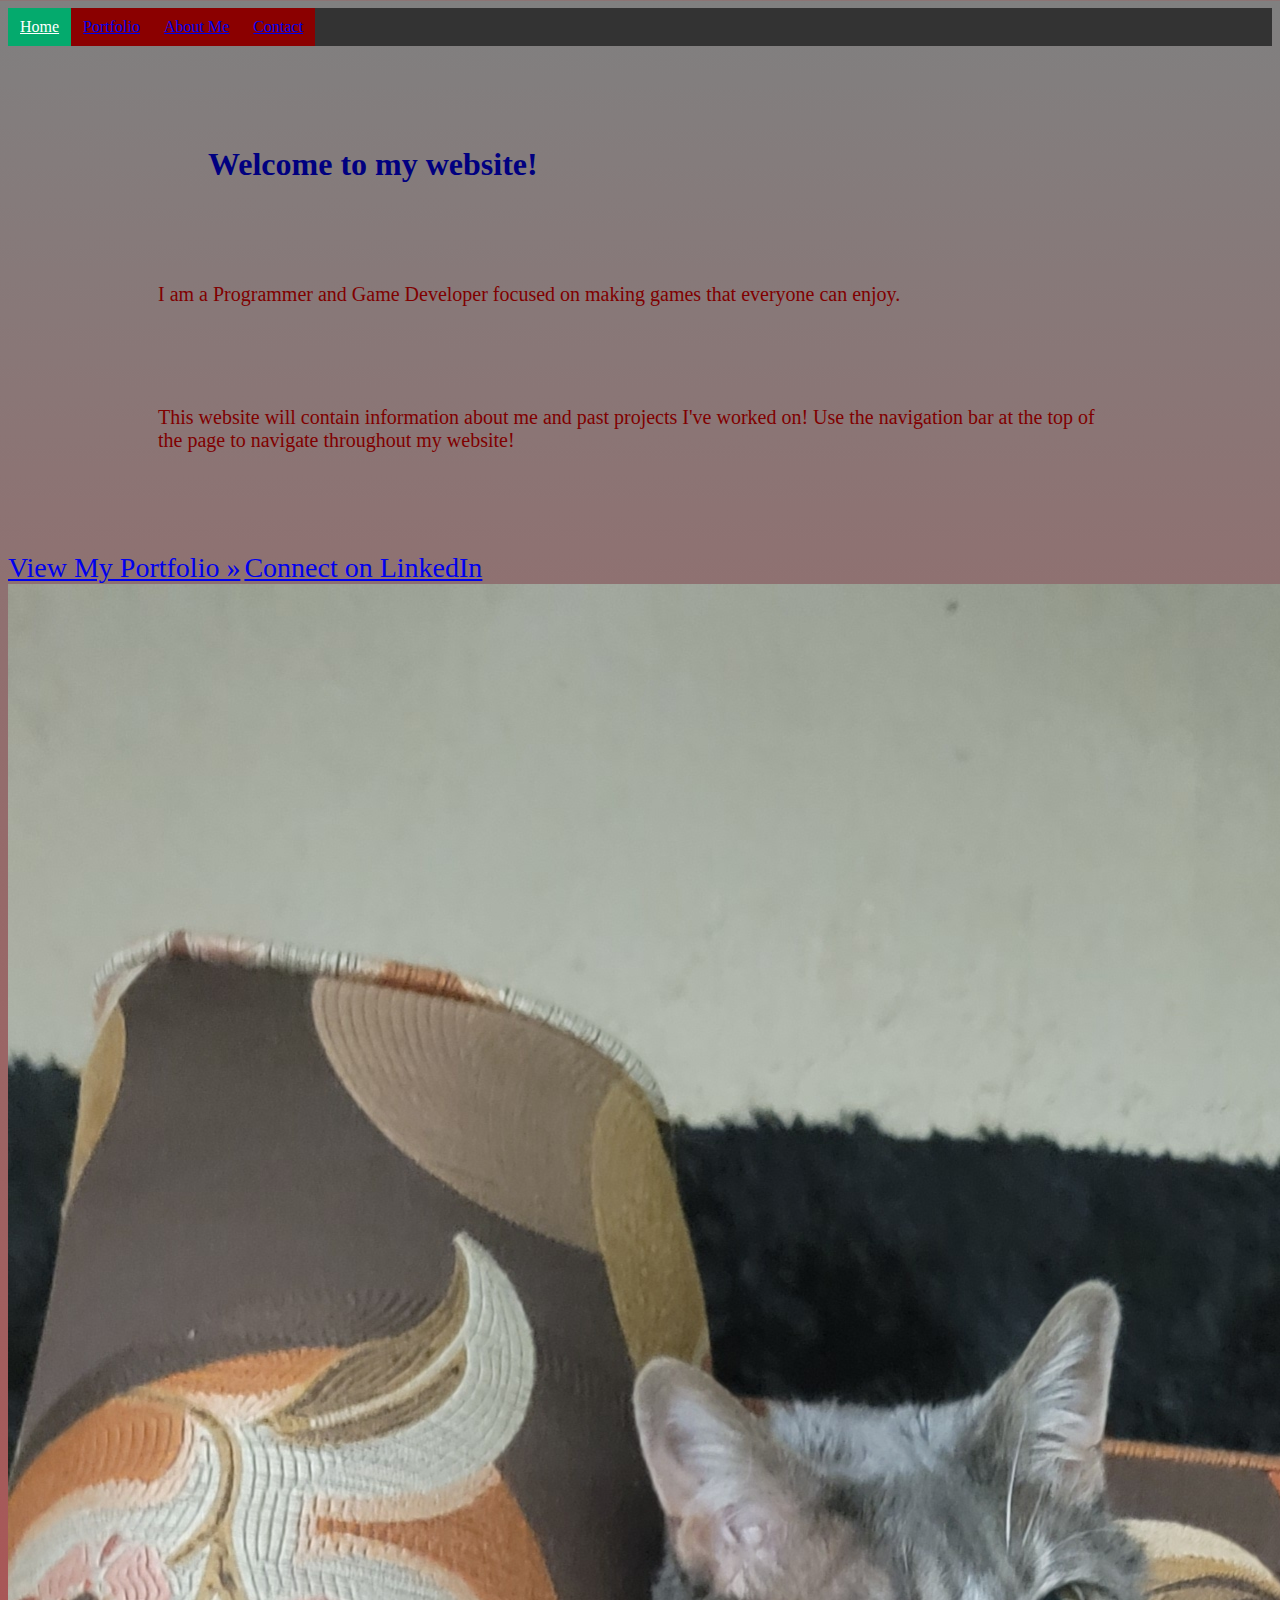
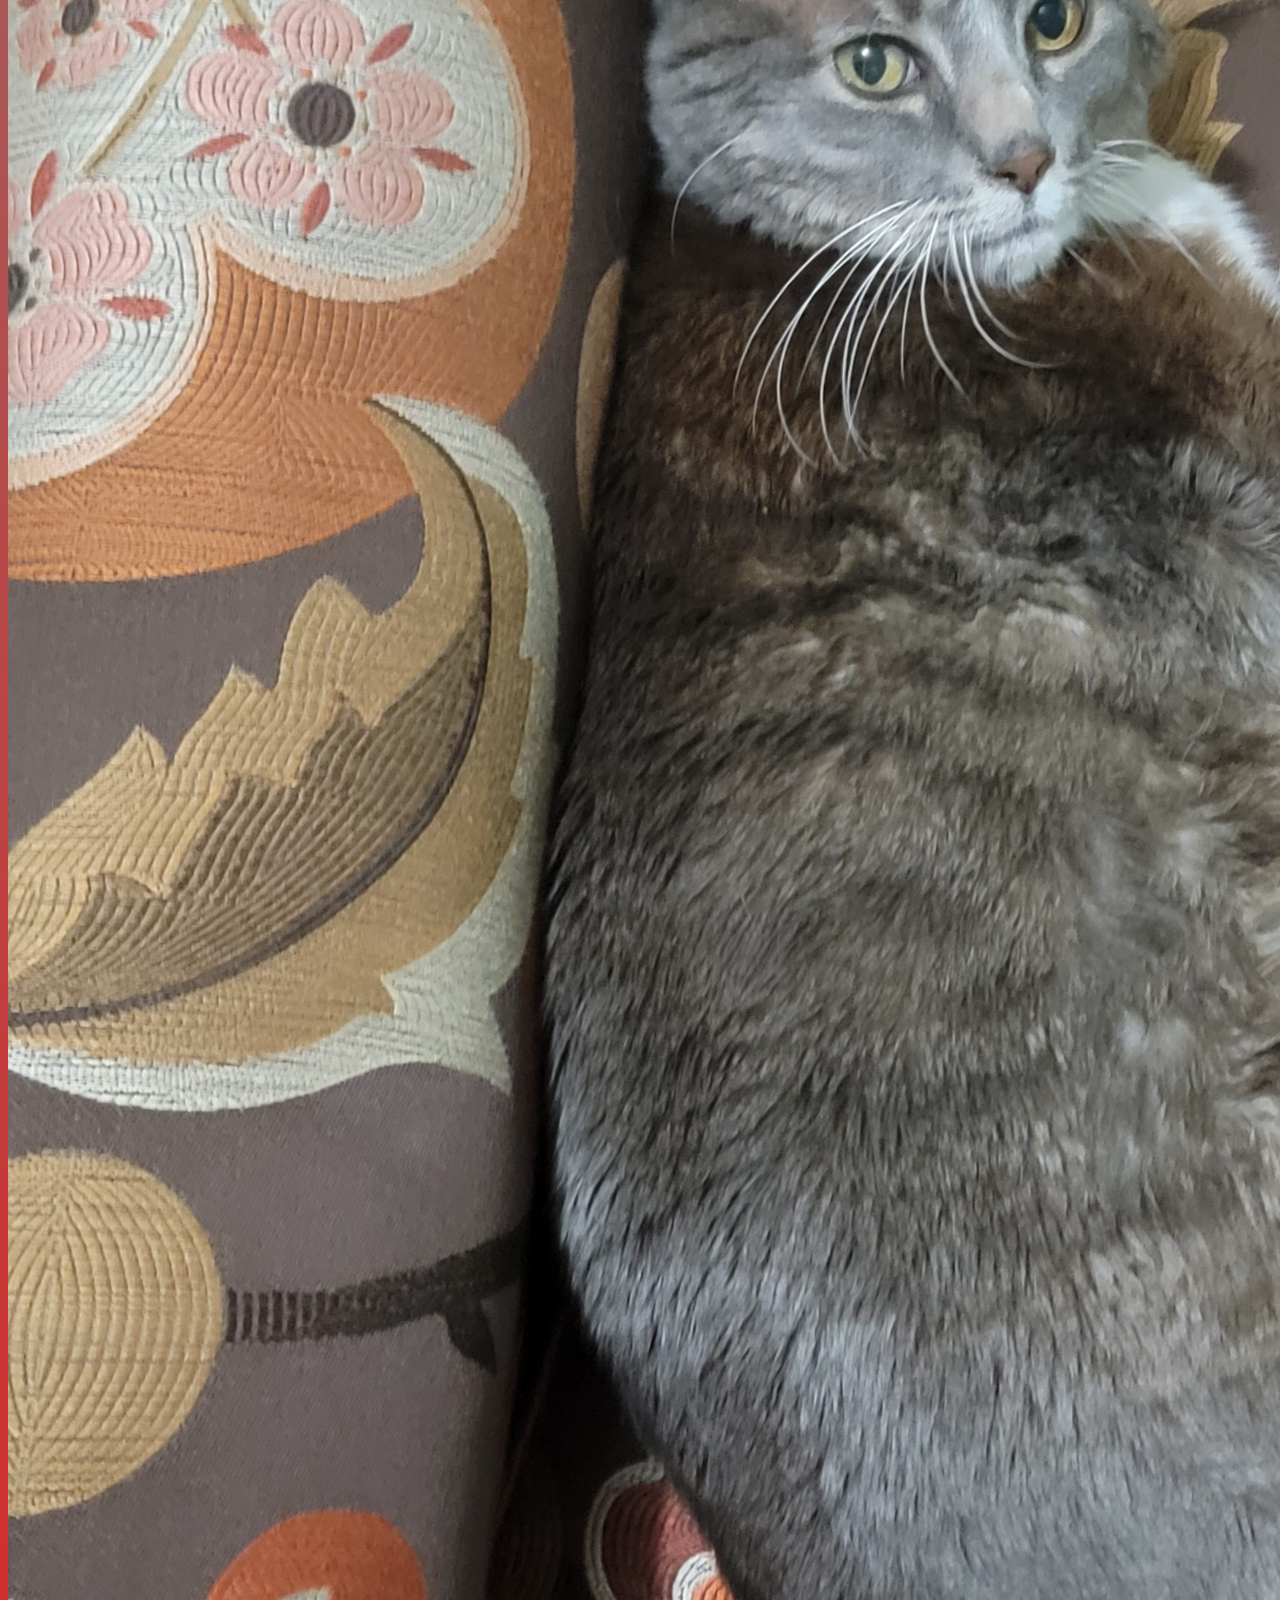
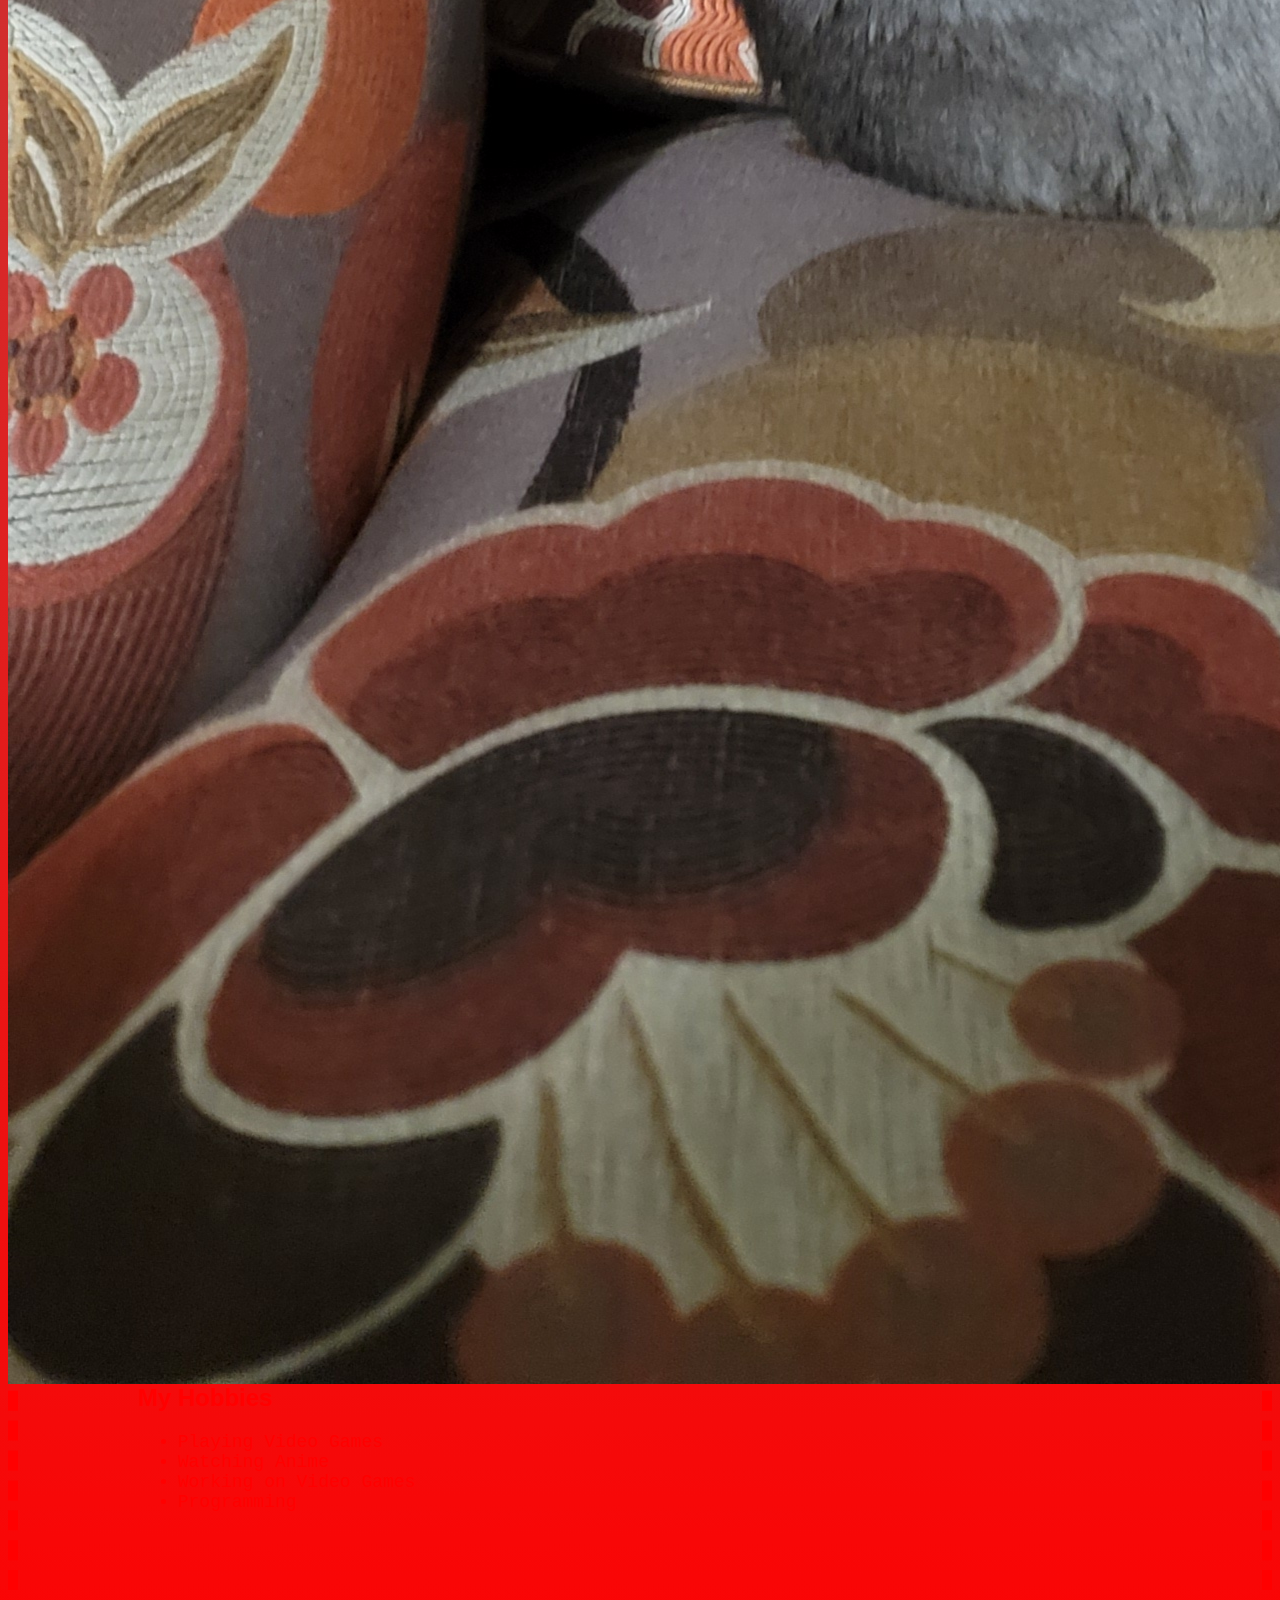
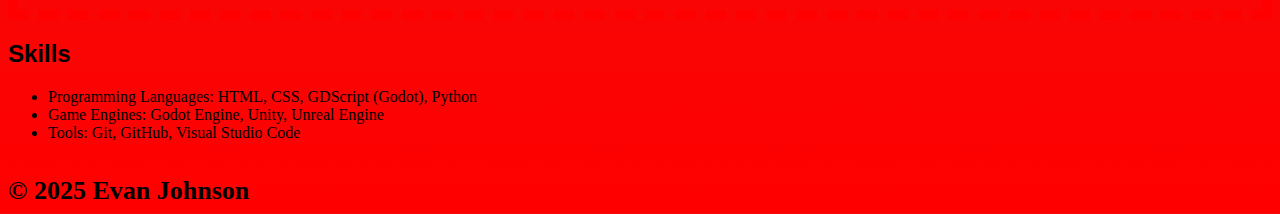
<file: index.html>
<!DOCTYPE html>
<html lang="en">

<head>
  <meta name="viewport" content="width=device-width, initial-scale=1.0" description="Evan's Life">
  <title>Introducing Evan</title>
  <link rel="stylesheet" href="style.css">
</head>

<body>
  <header>
    <div class="navbar">
      <a class="active" href="index.html">Home</a>
      <a href="portfolio.html">Portfolio</a>
      <a href="about.html">About Me</a>
      <a href="contact.html">Contact</a>
    </div>
  </header>
  <main>
    <section class="home">
      <div class="home-txt">
        <h1>Welcome to my website!</h1>

        <p class="mission">
          I am a Programmer and Game Developer focused on making games that everyone can enjoy.
        </p>

        <p>
          This website will contain information about me and past projects I've worked on! Use the navigation bar at the
          top of the page to navigate throughout my website!
        </p>

        <div class="links">
          <a href="portfolio.html" class="button-link">View My Portfolio »</a>
          <a href="https://www.linkedin.com/in/evan-g-johnson" target="_blank">Connect on LinkedIn</a>
        </div>
      </div>

      <div class="home-img">
        <img src="cat.jpg" alt="Jasper, my cat" class="responsive_img" />
      </div>

    </section>

    <section id="hobbylist" class="hobby-list">
      <h2>My Hobbies</h2>
      <ul>
        <li>Playing Video Games</li>
        <li>Watching Anime</li>
        <li>Working on Video Games</li>
        <li>Programming</li>
      </ul>
    </section>

    <section class="skills">
      <h2>Skills</h2>
      <ul class="skill-list">
        <li><span class="category-title">Programming Languages:</span> HTML, CSS, GDScript (Godot), Python</li>
        <li><span class="category-title">Game Engines:</span> Godot Engine, Unity, Unreal Engine</li>
        <li><span class="category-title">Tools:</span> Git, GitHub, Visual Studio Code</li>
      </ul>
    </section>

  </main>
  <br>
  <footer>&copy; 2025 Evan Johnson</footer>
</body>

</html>
</file>
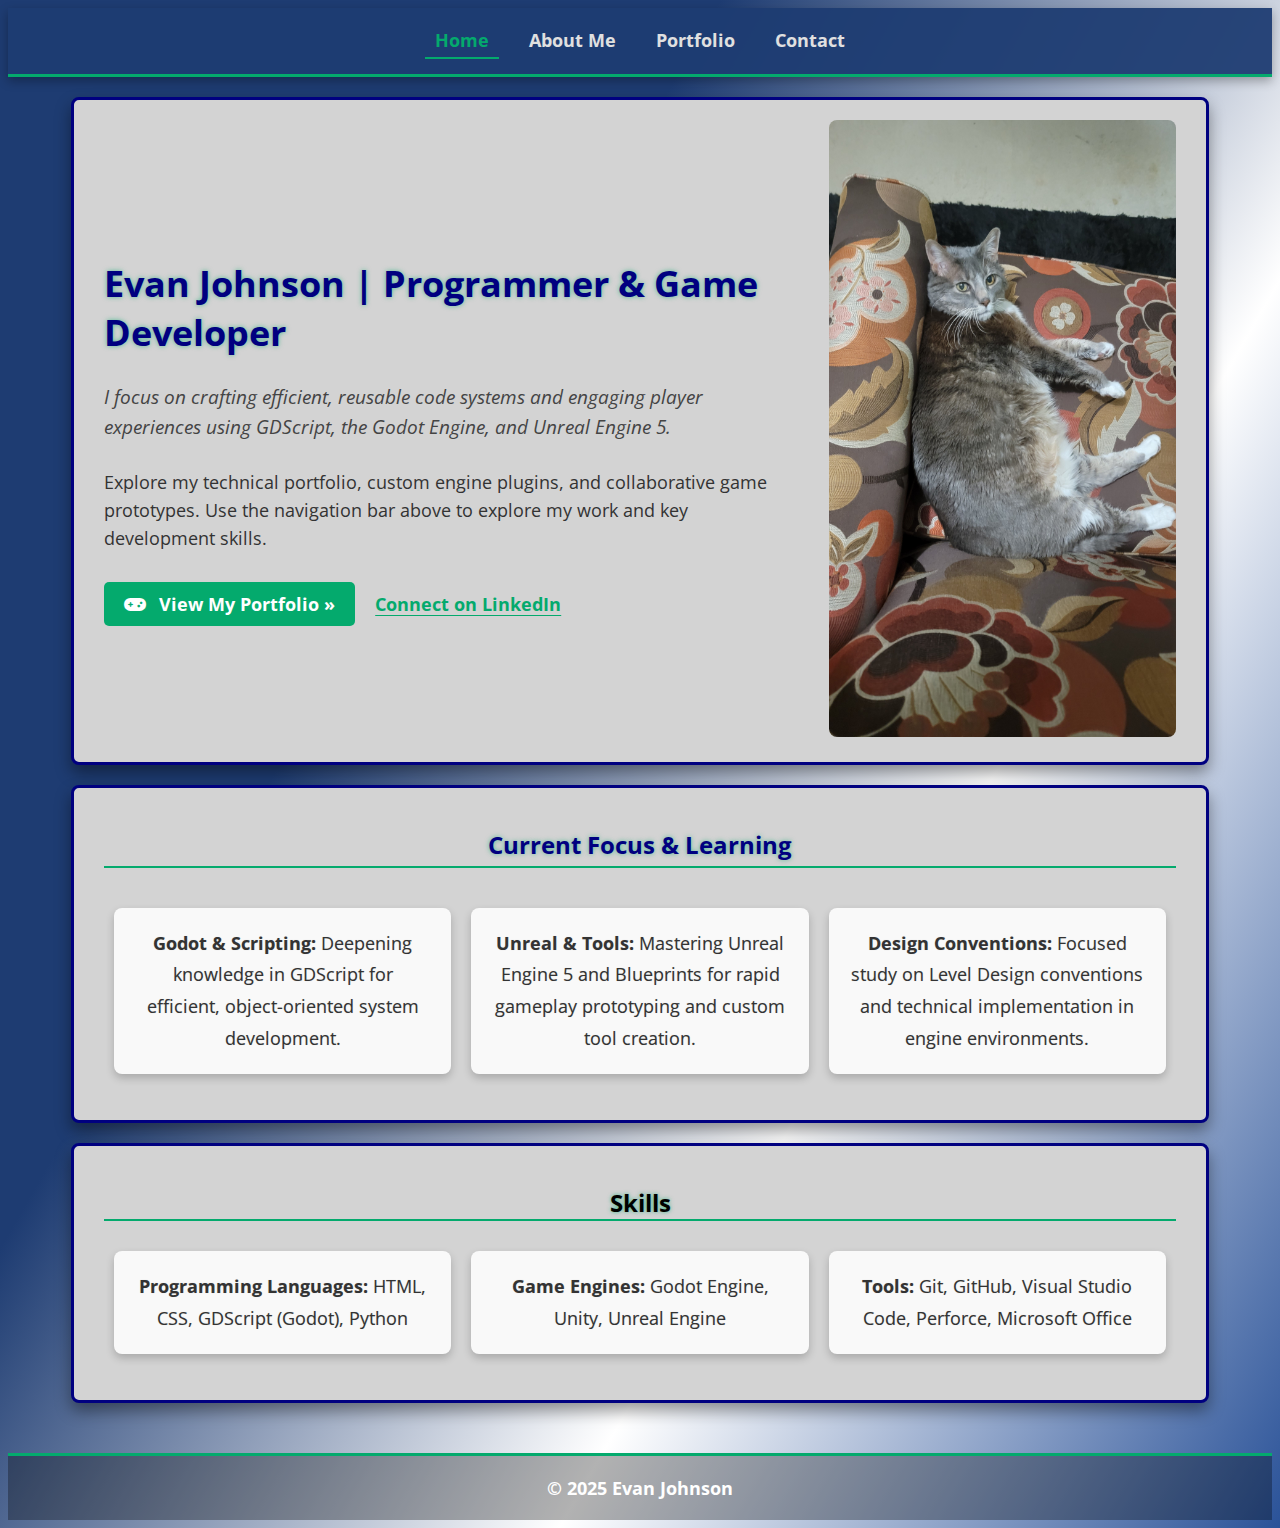
<file: docs/index.html>
<!DOCTYPE html>
<html lang="en">

<head>
  <meta name="viewport" content="width=device-width, initial-scale=1.0" description="Home">
  <!-- Ensures the page scales correctly on mobile devices (essential for responsiveness). -->
  <title>Home</title>
  <link rel="stylesheet" href="/css/style.css"> <!-- Links to style.css -->
  <link href="https://fonts.googleapis.com/css2?family=Open+Sans:wght@400;700&display=swap" rel="stylesheet">
  <!-- Links to Google Fonts (Open Sans) -->
  <link rel="stylesheet" href="https://cdnjs.cloudflare.com/ajax/libs/font-awesome/6.5.1/css/all.min.css">
  <!-- Links to Font Awesome -->
</head>

<body>
  <header> <!-- Contains the main site navigation links. The "active" class highlights the current page. -->
    <nav class="navbar">
      <a class="active" href="index.html">Home</a>
      <a href="about.html">About Me</a>
      <a href="portfolio.html">Portfolio</a>
      <a href="contact.html">Contact</a>
    </nav>
  </header>
  <main>
    <section class="home">
      <div class="home-txt">
        <h1>Evan Johnson | Programmer & Game Developer</h1>

        <p class="mission">
          I focus on crafting efficient, reusable code systems and engaging player experiences using GDScript, the Godot
          Engine, and Unreal Engine 5.
        </p>

        <p>
          Explore my technical portfolio, custom engine plugins, and collaborative game prototypes. Use the navigation
          bar above to explore my work and key development skills.
        </p>

        <div class="links"> <!-- Wraps the "View My Portfolio" button and LinkedIn link. -->
          <a href="portfolio.html" class="button-link">
            <i class="fas fa-gamepad" style="margin-right: 8px;"></i> View My Portfolio »
          </a>
          <a href="https://www.linkedin.com/in/evan-g-johnson" target="_blank">Connect on LinkedIn</a>
        </div>
      </div>

      <div class="home-img">
        <!-- Contains the image of my cat (cat.jpg) with the .responsive_img class so it scales down on small screens. -->
        <img src="/images/cat.jpg" alt="Jasper, my cat" class="responsive_img" />
      </div>

    </section>

    <section id="focus-list" class="skills"> <!-- A specialized list showing what I'm currently learning.-->
      <h2>Current Focus & Learning</h2>
      <ul class="skill-list">
        <li><span class="category-title">Godot & Scripting:</span> Deepening knowledge in GDScript for efficient,
          object-oriented system development.</li>
        <li><span class="category-title">Unreal & Tools:</span> Mastering Unreal Engine 5 and Blueprints for rapid
          gameplay prototyping and custom tool creation.</li>
        <li><span class="category-title">Design Conventions:</span> Focused study on Level Design conventions and
          technical implementation in engine environments.</li>
      </ul>
    </section>

    <section class="skills"> <!-- Displays my main technical skills. -->
      <h2>Skills</h2>
      <ul class="skill-list">
        <li><span class="category-title">Programming Languages:</span> HTML, CSS, GDScript (Godot), Python</li>
        <li><span class="category-title">Game Engines:</span> Godot Engine, Unity, Unreal Engine</li>
        <li><span class="category-title">Tools:</span> Git, GitHub, Visual Studio Code, Perforce, Microsoft Office</li>
      </ul>
    </section>

  </main>
  <footer>&copy; 2025 Evan Johnson</footer> <!-- Shows copyright info at the bottom. -->
</body>

</html>
</file>
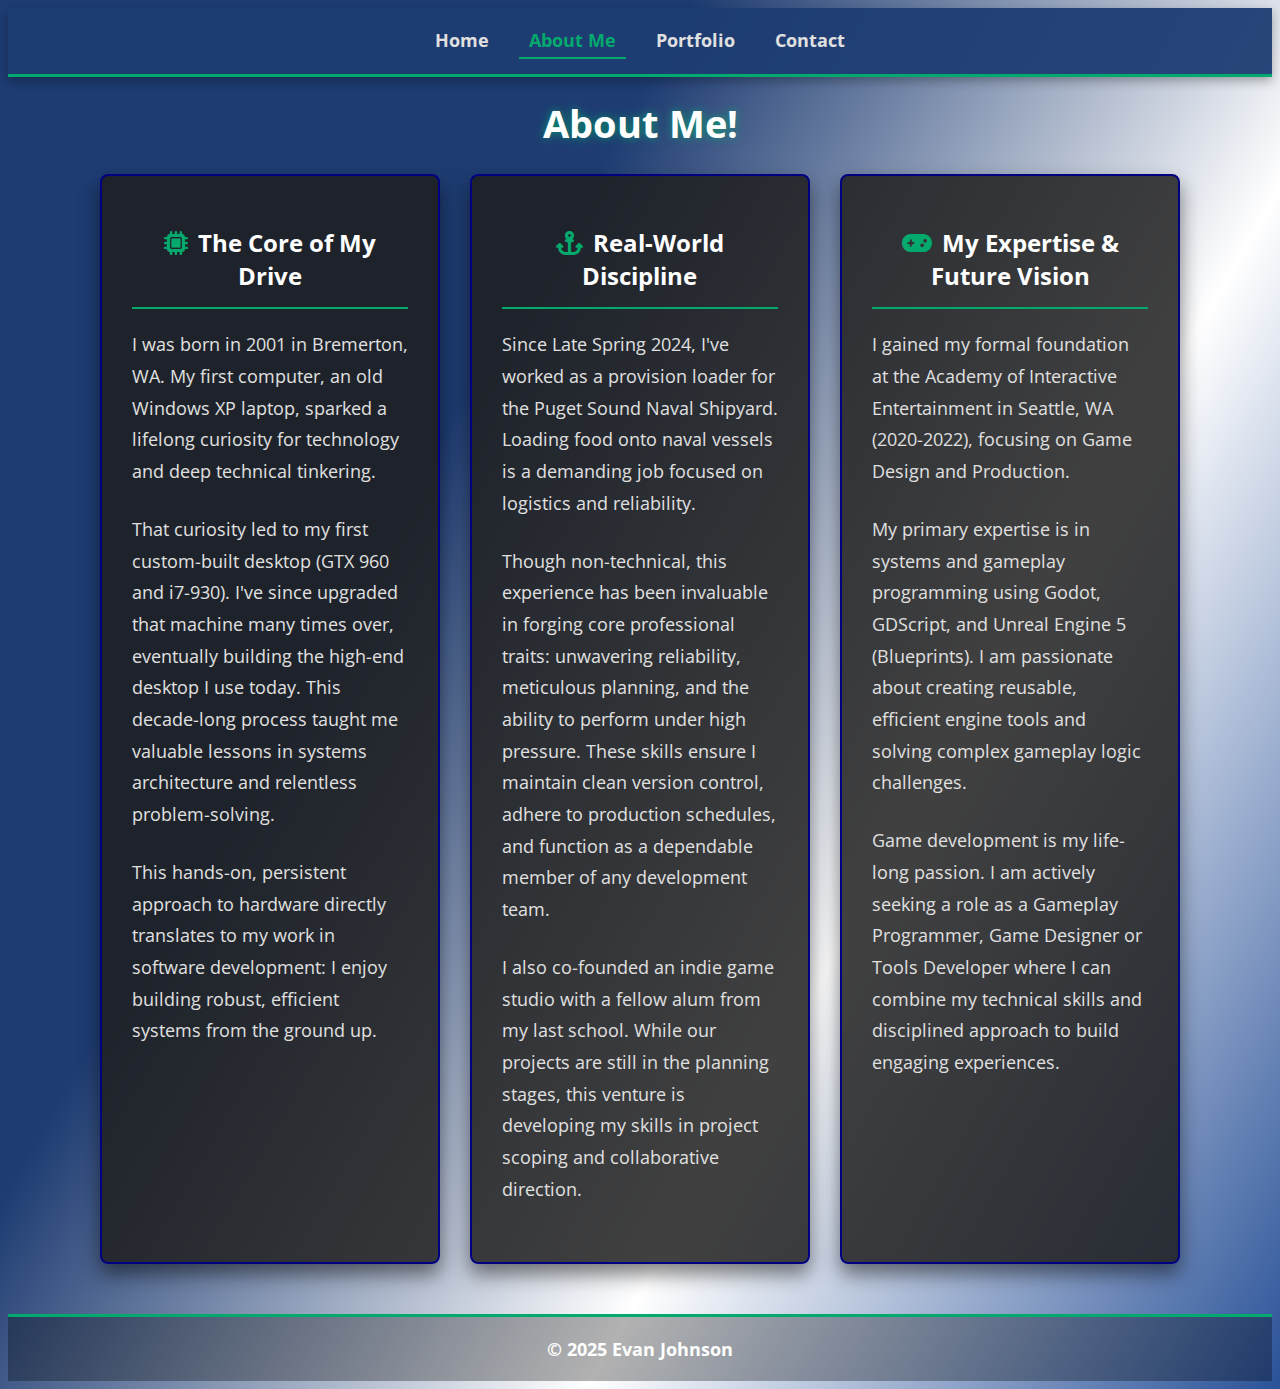
<file: about.html>
<!DOCTYPE html>
<html lang="en">

<head>
    <meta name="viewport" content="width=device-width, initial-scale=1.0" description="About Me">
    <title>About Me</title>
    <link rel="stylesheet" href="css/about_style.css">
    <link rel="stylesheet" href="css/style.css">
    <link href="https://fonts.googleapis.com/css2?family=Open+Sans:wght@400;700&display=swap" rel="stylesheet">
    <link rel="stylesheet" href="https://cdnjs.cloudflare.com/ajax/libs/font-awesome/6.5.1/css/all.min.css">
</head>

<body>
    <header>
        <div class="navbar">
            <a href="index.html">Home</a>
            <a class="active" href="about.html">About Me</a>
            <a href="portfolio.html">Portfolio</a>
            <a href="contact.html">Contact</a>
        </div>
        <h1 class="title">About Me!</h1>
    </header>
    <main>
        <div class="Container">
            <div class="Column">  <!-- Each column represents a phase of my life/career. -->
                <h2><i class="fas fa-microchip" style="color: #04AA6d; margin-right: 10px;"></i>The Core of My Drive <!--Used a font awesome icon here -->
                </h2>
                <p>
                    I was born in 2001 in Bremerton, WA. My first computer, an old Windows XP laptop, sparked a lifelong
                    curiosity for technology and deep technical tinkering.
                </p>
                <p>
                    That curiosity led to my first custom-built desktop (GTX 960 and i7-930). I've since upgraded that
                    machine many times over, eventually building the high-end desktop I use today. This decade-long
                    process taught me valuable lessons in systems architecture and relentless problem-solving.
                </p>
                <p>
                    This hands-on, persistent approach to hardware directly translates to my work in software
                    development: I enjoy building robust, efficient systems from the ground up.
                </p>
            </div>
            <div class="Column">
                <h2><i class="fas fa-anchor" style="color: #04AA6d; margin-right: 10px;"></i>Real-World Discipline</h2>
                <p>
                    Since Late Spring 2024, I've worked as a provision loader for the Puget Sound Naval Shipyard.
                    Loading food onto naval vessels is a demanding job focused on logistics and reliability.
                </p>
                <p>
                    Though non-technical, this experience has been invaluable in forging core professional traits:
                    unwavering reliability, meticulous planning, and the ability to perform under high pressure. These
                    skills ensure I maintain clean version control, adhere to production schedules, and function as a
                    dependable member of any development team.
                </p>
                <p>
                    I also co-founded an indie game studio with a fellow alum from my last school. While our projects
                    are still in the planning stages, this venture is developing my skills in project scoping and
                    collaborative direction.
                </p>
            </div>
            <div class="Column">
                <h2><i class="fas fa-gamepad" style="color: #04AA6d; margin-right: 10px;"></i>My Expertise & Future
                    Vision</h2>
                <p>
                    I gained my formal foundation at the Academy of Interactive Entertainment in Seattle, WA
                    (2020-2022), focusing on Game Design and Production.
                </p>
                <p>
                    My primary expertise is in systems and gameplay programming using Godot, GDScript, and Unreal Engine
                    5 (Blueprints). I am passionate about creating reusable, efficient engine tools and solving complex
                    gameplay logic challenges.
                </p>
                <p>
                    Game development is my life-long passion. I am actively seeking a role as a Gameplay Programmer,
                    Game Designer or Tools Developer where I can combine my technical skills and disciplined approach to
                    build engaging experiences.
                </p>
            </div>
        </div>
    </main>
    <footer>&copy; 2025 Evan Johnson</footer>
</body>

</html>
</file>
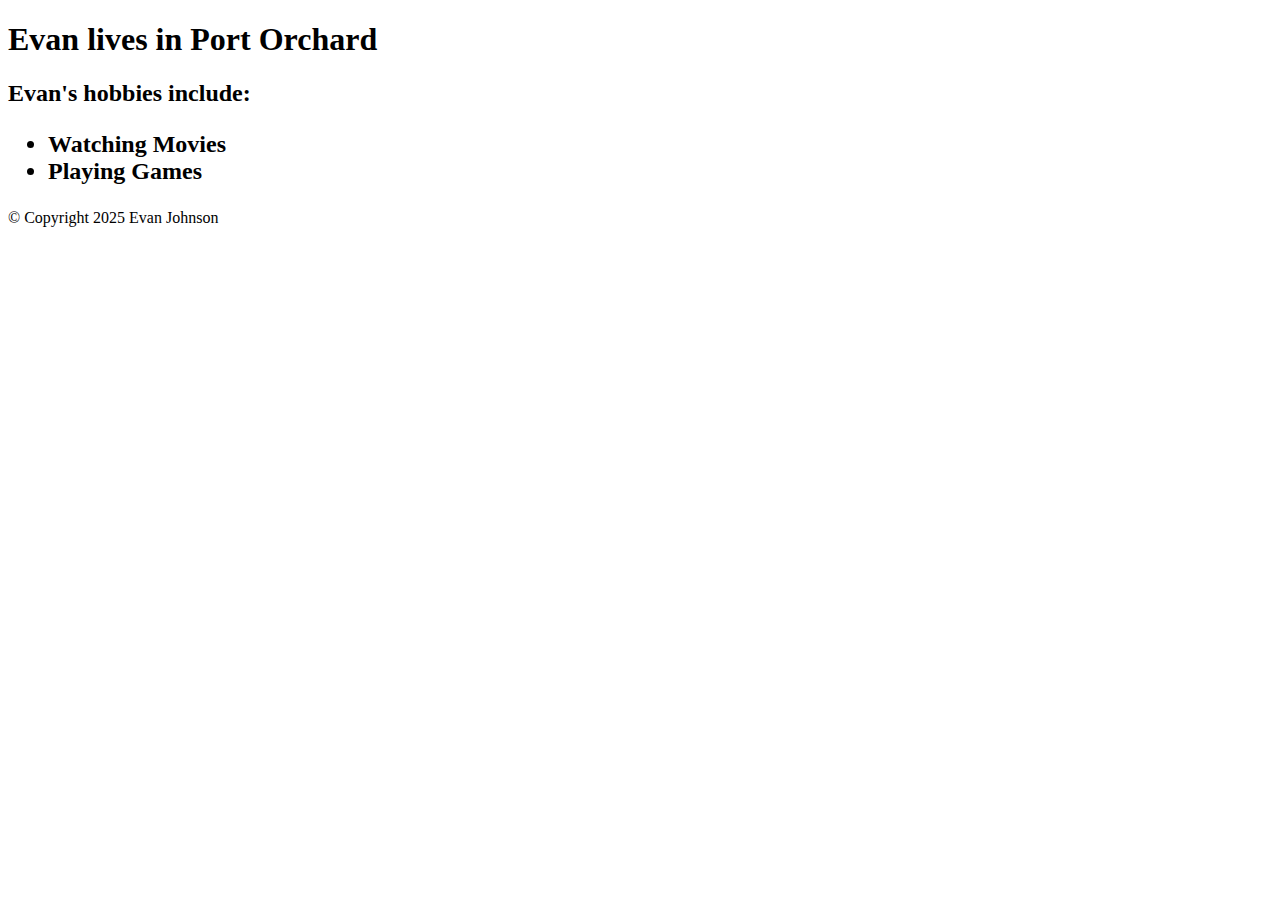
<file: Ch2EnL.html>
<!DOCTYPE html>
<!-- Homepage for evan.com -->
<html lang="en">
  <head>
    <meta description="Evan's Hobbies">
    <title> Introducing Evan</title>
  </head>
  <body>
    <header>
      <h1>Evan lives in Port Orchard</h1>
    </header>
    <main>
      <h2>Evan's hobbies include:
      <ul>
        <li>Watching Movies</li>
        <li>Playing Games</li>
      </ul>
      </h2>
    </main>
    <footer>&copy; Copyright 2025 Evan Johnson</footer>
  </body>
</html>
</file>
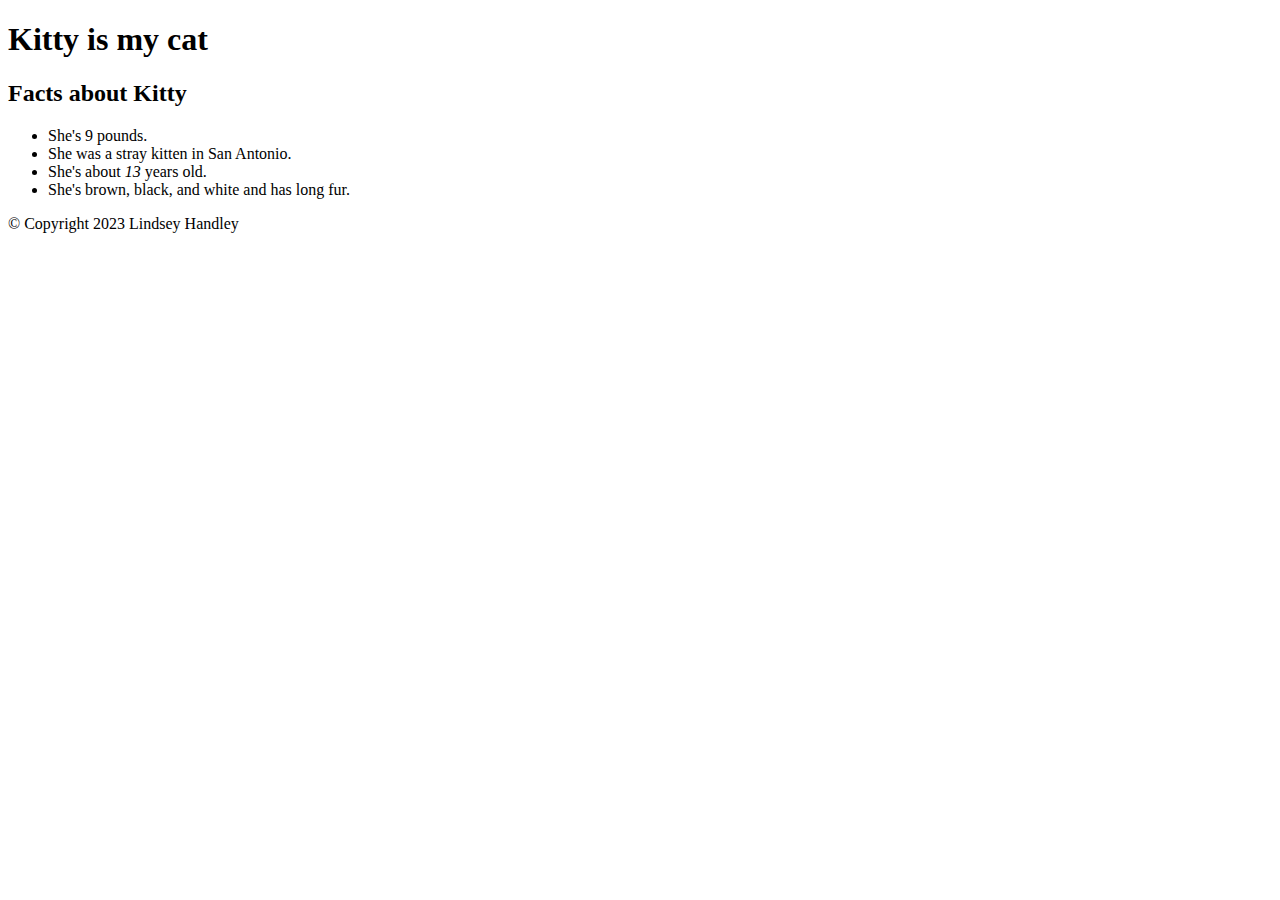
<file: Ch2Kitty.html>
<!DOCTYPE html>
<html lang="en">
    <head><meta description="Everything you ever wanted to know about my cat named Kitty.">
        <title>My Cat is Named Kitty</title>
    </head>
    <body>
        <header>
            <h1>Kitty is my cat</h1>
        </header><main>
            <h2>Facts about Kitty</h2>
        <ul>
            <li>She's 9 pounds.</li>
            <li>She was a stray kitten in San Antonio.</li>
            <li>She's about <em>13</em> years old.</li>
            <li>She's brown, black, and white and has long fur.</li>
        </ul>
    
</main>

    <footer>&copy; Copyright 2023 Lindsey Handley</footer>
</body>

</html>
</file>
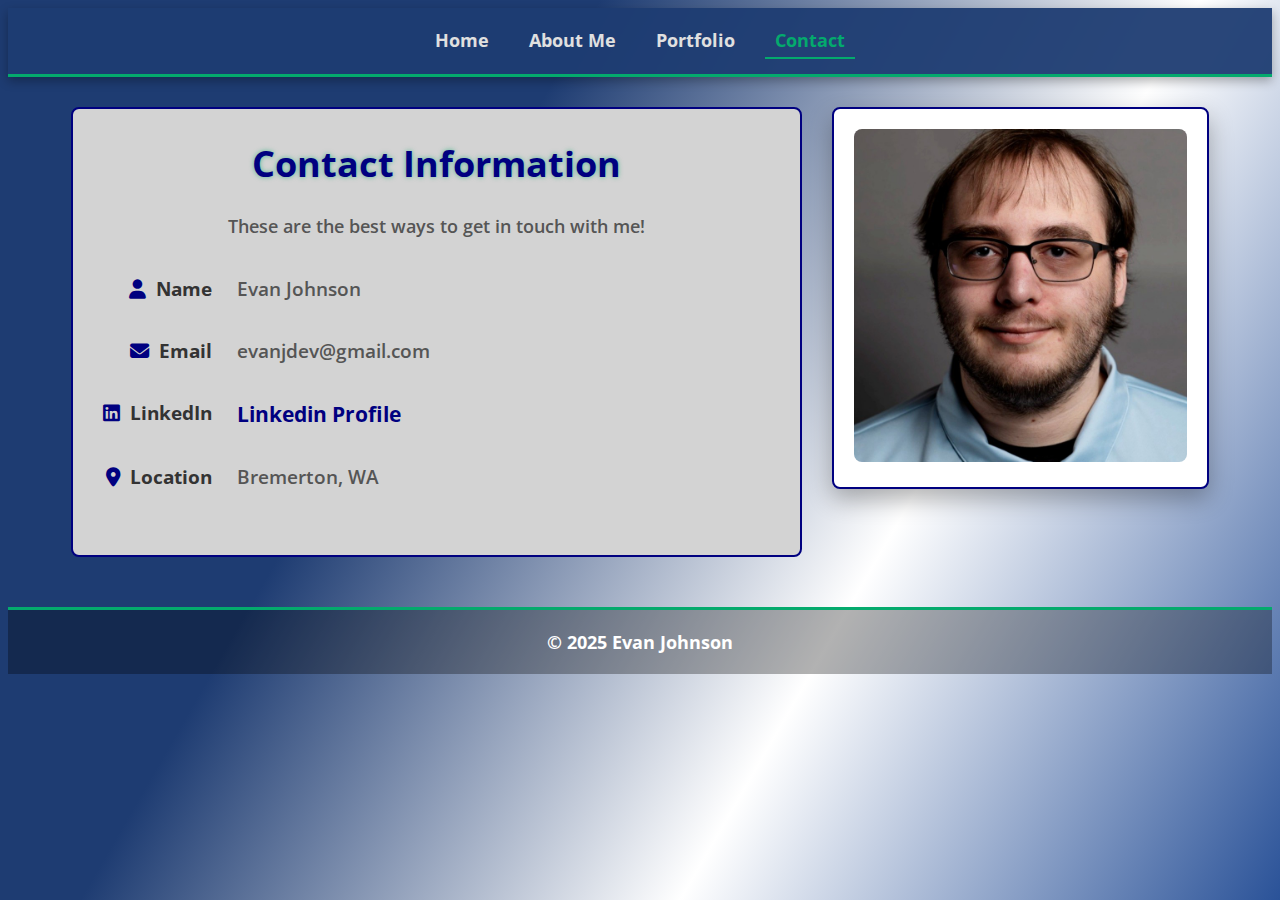
<file: contact.html>
<!DOCTYPE html>
<html lang="en">

<head>
  <meta name="viewport" content="width=device-width, initial-scale=1.0" description="Contact Me">
  <title>Contact</title>
  <link rel="stylesheet" href="css/style.css">
  <link rel="stylesheet" href="css/contact_style.css">
  <link href="https://fonts.googleapis.com/css2?family=Open+Sans:wght@400;700&display=swap" rel="stylesheet"> <!-- Link to Google Fonts -->
  <link rel="stylesheet" href="https://cdnjs.cloudflare.com/ajax/libs/font-awesome/6.5.1/css/all.min.css">
</head>

<body>

  <header>
    <nav class="navbar">
      <a href="index.html">Home</a>
      <a href="about.html">About Me</a>
      <a href="portfolio.html">Portfolio</a>
      <a class="active" href="contact.html">Contact</a>
    </nav>
  </header>

  <main class="container">

    <div class="contact-wrapper"> <!-- A Flexbox container that holds the Info Card (left) and Image (right). -->

      <div class="info-card"> <!-- The white box containing my details. -->
        <h1>Contact Information</h1>
        <p>These are the best ways to get in touch with me!</p>

        <div class="info-grid">
          <!-- Uses CSS Grid (display: grid) to perfectly align labels (Name, Email) with their values. -->

          <div class="info-label"> <!-- Contains the Font Awesome icon and the label text (e.g., "Email"). -->
            <i class="fas fa-user" style="color:navy; margin-right:5px;"></i> Name
          </div>
          <div class="info-value">Evan Johnson</div>

          <div class="info-label">
            <i class="fas fa-envelope" style="color:navy; margin-right:5px;"></i> Email
          </div>
          <div class="info-value">evanjdev@gmail.com</div>
          <div class="info-label">
            <i class="fab fa-linkedin" style="color:navy; margin-right:5px;"></i> LinkedIn
          </div>
          <div class="info-value"><a href="https://www.linkedin.com/in/evan-g-johnson" target="_blank">Linkedin
              Profile</a></div>

          <div class="info-label">
            <i class="fas fa-map-marker-alt" style="color:navy; margin-right:5px;"></i> Location
          </div>
          <div class="info-value">Bremerton, WA</div>

        </div>
      </div>

      <div class="my-image">
        <!-- Contains an (albeit old) photo of me, styled to look like a physical photograph with a shadow and border. -->
        <img src="images/My-Photo.png" alt="Evan Johnson">
      </div>

    </div>
  </main>

  <footer>&COPY; 2025 Evan Johnson</footer>

</body>

</html>
</file>
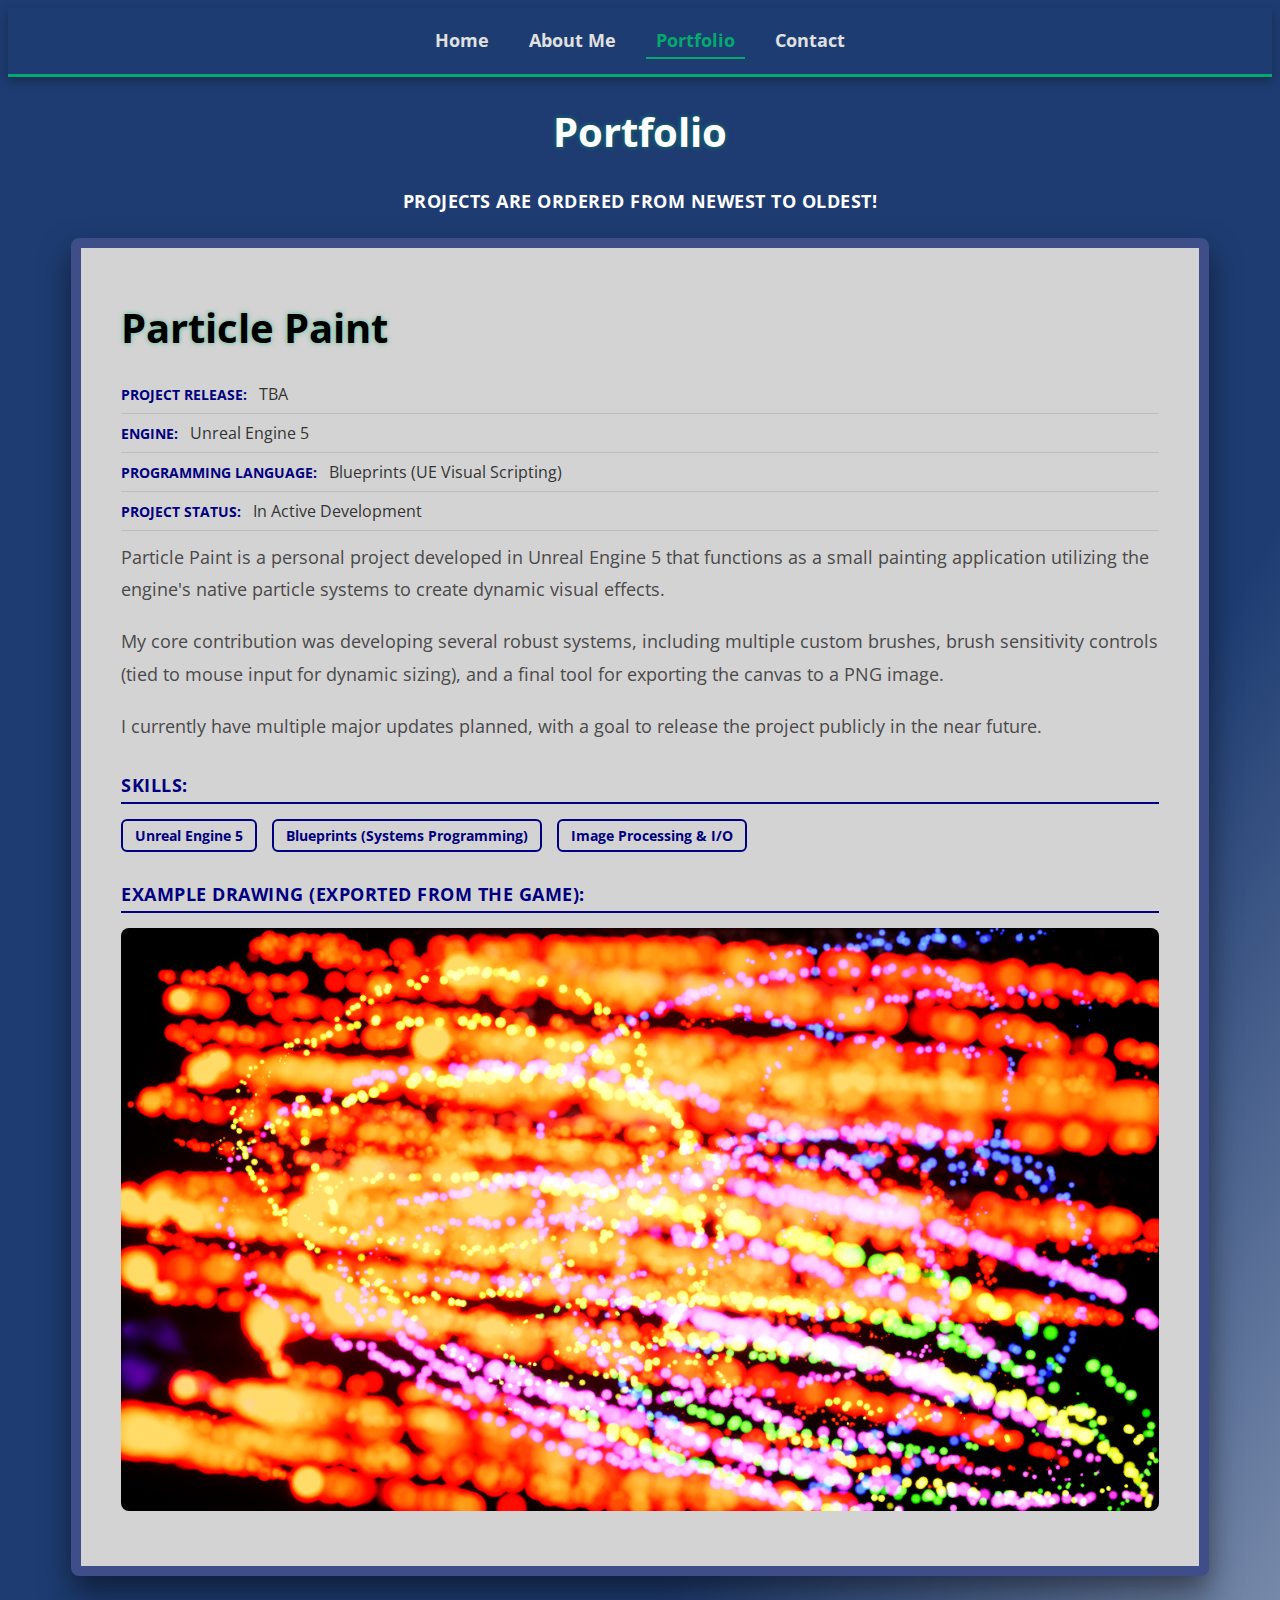
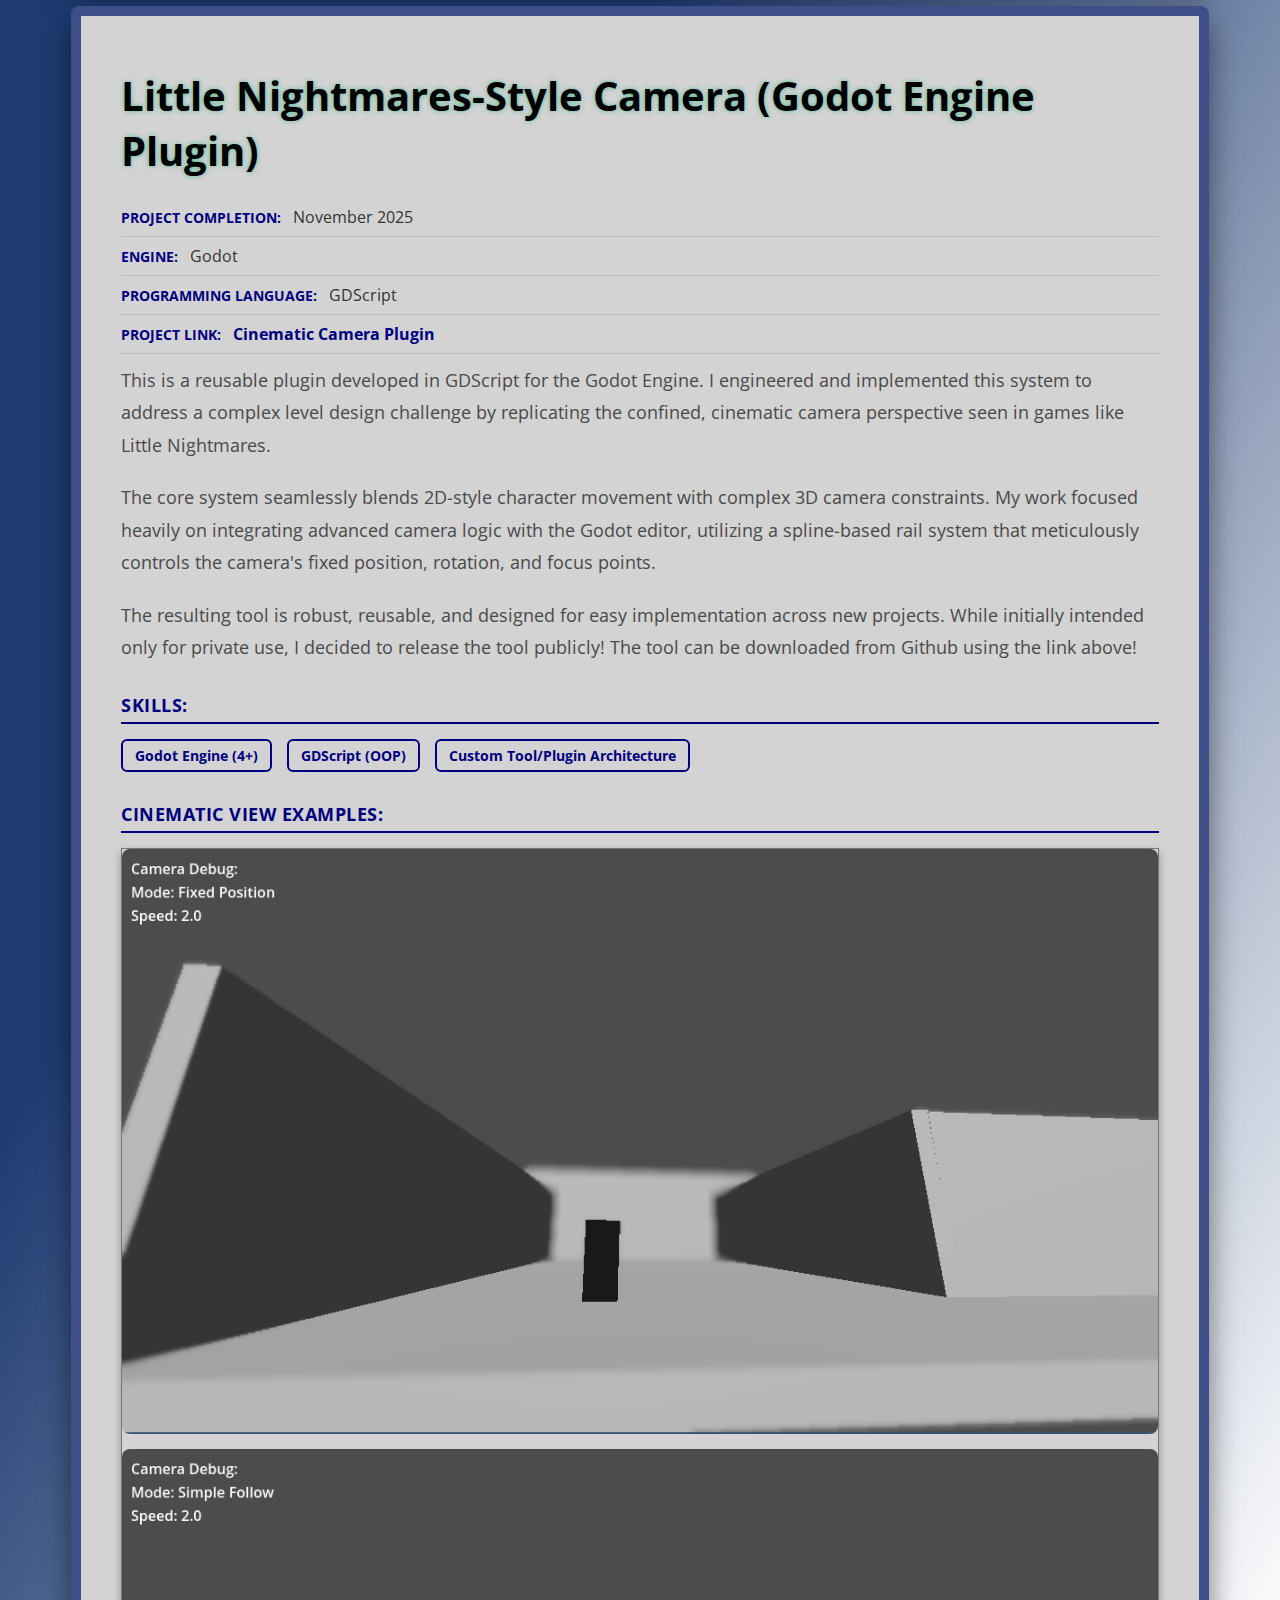
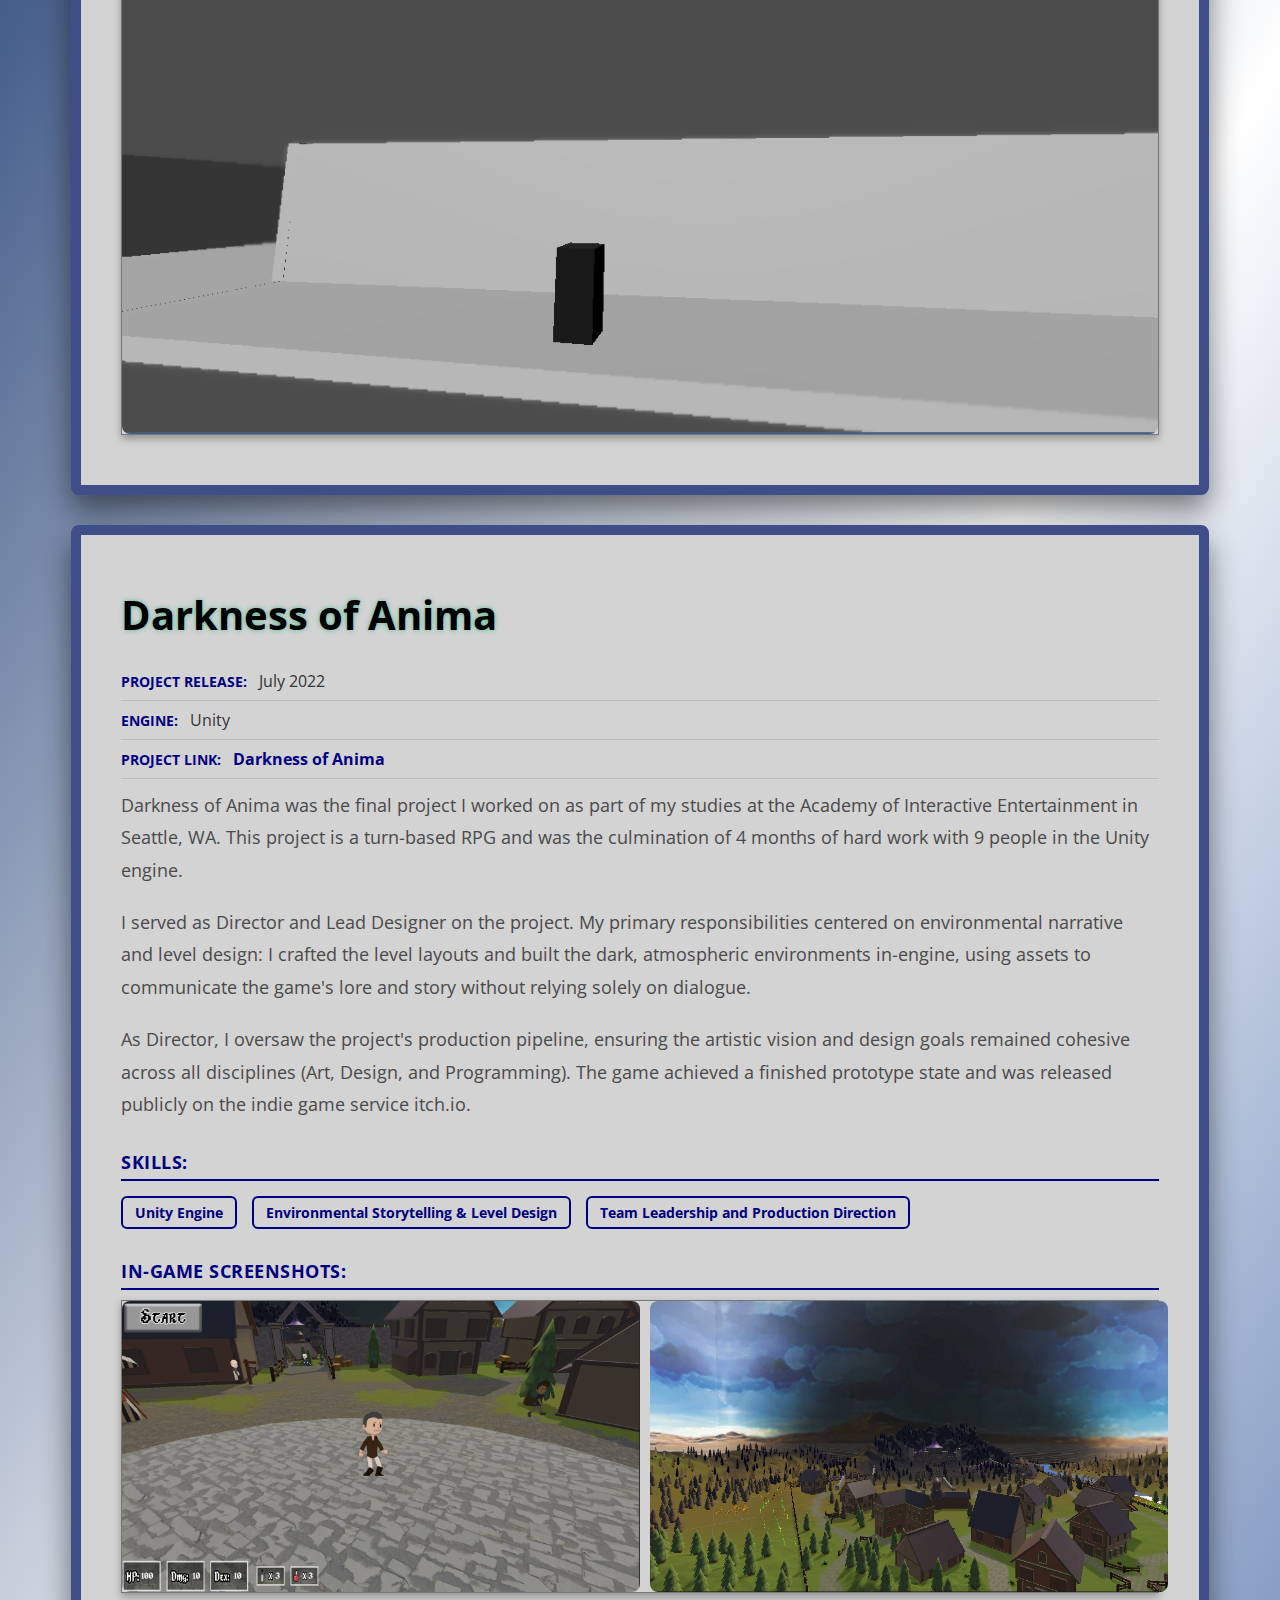
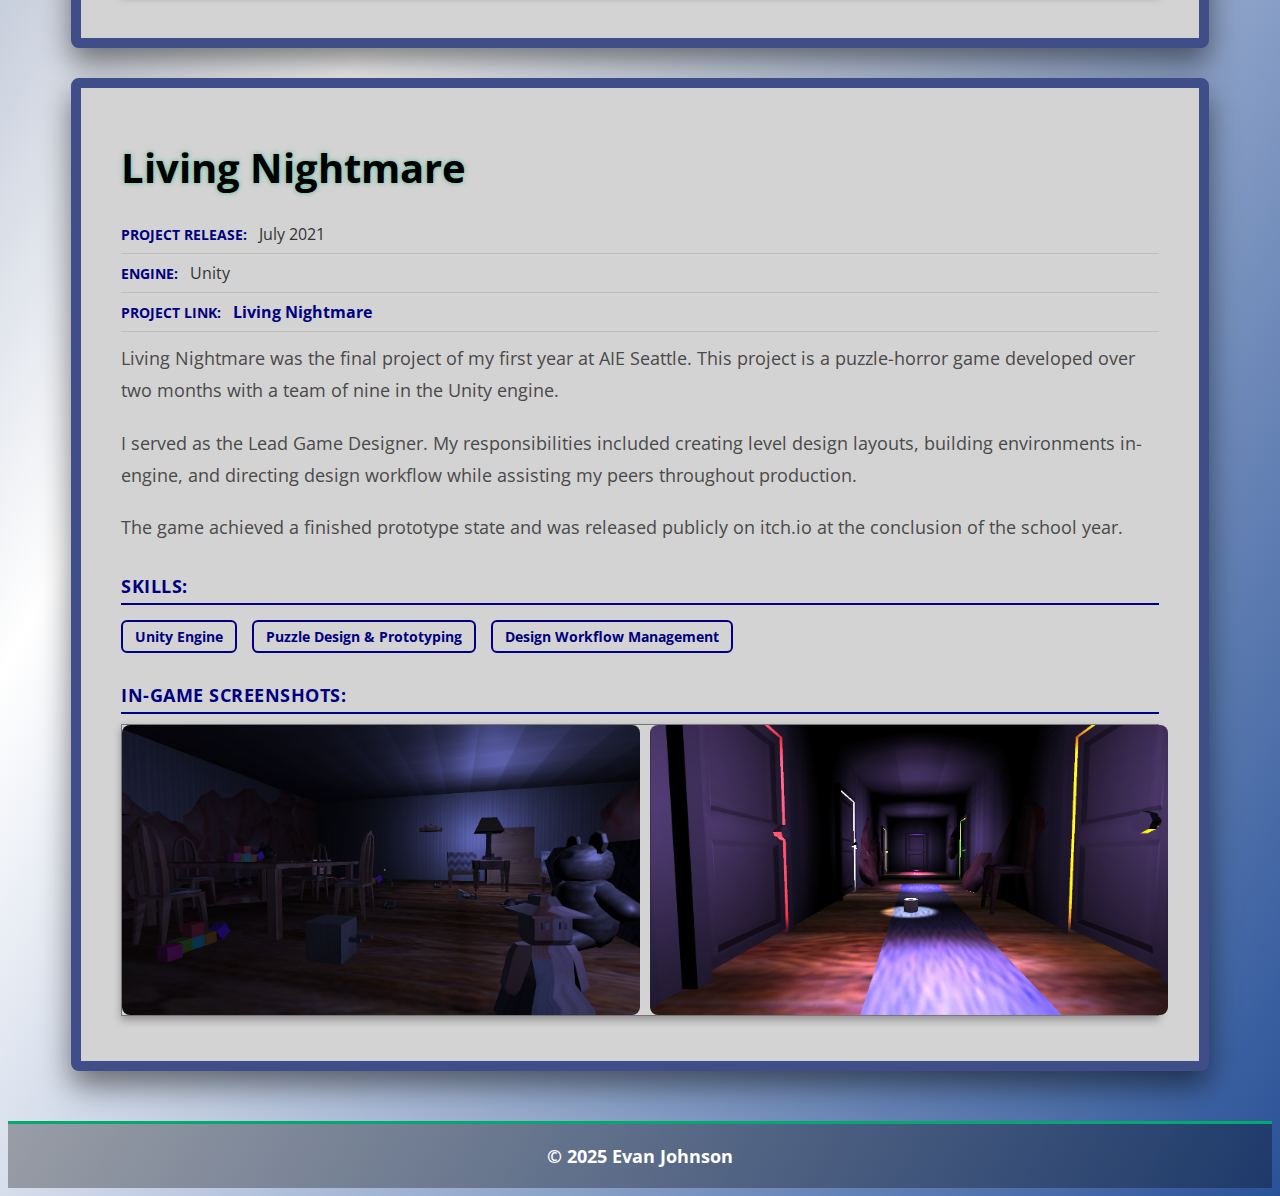
<file: portfolio.html>
<!DOCTYPE html>
<html lang="en">

<head>
  <meta name="viewport" content="width=device-width, initial-scale=1.0" description="My Portfolio">
  <title>Portfolio</title>
  <link rel="stylesheet" href="css/portfolio.css">
  <link href="https://fonts.googleapis.com/css2?family=Open+Sans:wght@400;700&display=swap" rel="stylesheet"> <!--Link to Google Fonts-->
  <link rel="stylesheet" href="https://cdnjs.cloudflare.com/ajax/libs/font-awesome/6.5.1/css/all.min.css"> <!--Link to Font Awesome-->
</head>

<body>
  <header> 
    <div class="navbar">
      <a href="index.html">Home</a>
      <a href="about.html">About Me</a>
      <a class="active" href="portfolio.html">Portfolio</a>
      <a href="contact.html">Contact</a>
    </div>
    <h1 class="Top">Portfolio</h1>
    <h3 class="Portfolio-Time">Projects are ordered from newest to oldest!</h3>
  </header>
  <main>
    
    <div class="Container"> <!-- The main wrapper for all projects on the page. -->
      <div class="Column"> <!-- Represents a single project entry. -->
        <h1>Particle Paint</h1>
        <h2><strong>Project Release:</strong> TBA</h2>  <!-- Uses <strong> tags to bold the labels (Release, Engine). -->
        <h2><strong>Engine:</strong> Unreal Engine 5</h2>
        <h2><strong>Programming Language:</strong> Blueprints (UE Visual Scripting)</h2>
        <h2><strong>Project Status:</strong> In Active Development</h2>
        <p> <!-- The main text explaining the project. -->
          Particle Paint is a personal project developed in Unreal Engine 5 that functions as a small painting
          application utilizing the engine's native particle systems to create dynamic visual effects.
        </p>
        <p> 
          My core contribution was developing several robust systems, including multiple custom brushes, brush
          sensitivity controls (tied to mouse input for dynamic sizing), and a final tool for exporting the canvas to a
          PNG image.
        </p>
        <p> 
          I currently have multiple major updates planned, with a goal to release the project publicly in the near
          future.
        </p>
        <h3>Skills:</h3>
        <ul class="tech-list-stacked"> <!-- A list of tech and skills styled as "outline tags" (Navy border, transparent background). -->
          <li>Unreal Engine 5</li>
          <li>Blueprints (Systems Programming)</li>
          <li>Image Processing & I/O</li>
        </ul>
        <h3>Example Drawing (exported from the game):</h3>
        <!--This is a image link to a png image that scales depending on window size!-->
        <div class="centered-drawing">
          <img src="images/drawing.png" class="sample-img">
        </div>
      </div>

      <div class="Column"> <!-- Represents a single project entry. -->
        <h1>Little Nightmares-Style Camera (Godot Engine Plugin)</h1>
        <h2><strong>Project Completion:</strong> November 2025</h2> <!--Used strong tags for these to emphasize the text before the :-->
        <h2><strong>Engine:</strong> Godot</h2>
        <h2><strong>Programming Language:</strong> GDScript</h2>
        <h2><strong>Project Link:</strong> <a href="https://github.com/Revnolion/Cinematic-Camera-Plugin"
            target="_blank" rel="noopener noreferrer"> Cinematic
            Camera Plugin</a> </h2> <!-- Uses target="_blank" to open in a new tab and rel="noopener noreferrer" for security. -->
        <p> <!-- The main text explaining the project. -->
          This is a reusable plugin developed in GDScript for the Godot Engine. I engineered and implemented this
          system
          to address a complex level design challenge by replicating the confined,
          cinematic camera perspective seen in games like Little Nightmares.
        </p>
        <p> 
          The core system seamlessly blends 2D-style character movement with complex 3D camera constraints. My work
          focused heavily on integrating advanced camera logic with the Godot editor,
          utilizing a spline-based rail system that meticulously controls the camera's fixed position, rotation, and
          focus points.
        </p>
        <p> 
          The resulting tool is robust, reusable, and designed for easy implementation across new projects. While
          initially intended only for private use, I decided to release the tool publicly! The tool can be downloaded
          from Github using the link above!
        </p>
        <h3>Skills:</h3>
        <ul class="tech-list-stacked"> <!-- A list of tech and skills styled as "outline tags" (Navy border, transparent background). -->
          <li>Godot Engine (4+)</li>
          <li>GDScript (OOP)</li>
          <li>Custom Tool/Plugin Architecture</li>
        </ul>
        <h3>Cinematic View Examples:</h3>

        <div class="project-img-gallery"> <!-- A container for side-by-side images -->
          <img src="images/LN_Camera_View1.png" alt="Cinematic Fixed Perspective example" class="sample-img">
          <img src="images/LN_Camera_View2.png" alt="Example of 2D character movement in 3D world" class="sample-img">
        </div>
      </div>

      <div class="Column"> <!-- Represents a single project entry. -->
        <h1>Darkness of Anima</h1>
        <h2><strong>Project Release:</strong> July 2022</h2>
        <h2><strong>Engine:</strong> Unity</h2>
        <h2><strong>Project Link:</strong> <a href="https://aieseattle.itch.io/darkness-of-anima" target="_blank"
            rel="noopener noreferrer"> Darkness of Anima</a></h2> <!-- Uses target="_blank" to open in a new tab and rel="noopener noreferrer" for security. -->
        <p> <!-- The main text explaining the project. -->
          Darkness of Anima was the final project I worked on as part of my studies at the Academy of Interactive
          Entertainment in Seattle, WA.
          This project is a turn-based RPG and was the culmination of 4 months of hard work with 9 people in the Unity
          engine.
        </p>
        <p> 
          I served as Director and Lead Designer on the project. My primary responsibilities centered on
          environmental narrative and level design: I crafted the level layouts and built the dark, atmospheric
          environments in-engine, using assets to communicate the game's lore and story without relying solely on
          dialogue.
        </p>
        <p> 
          As Director, I oversaw the project's production pipeline, ensuring the artistic vision and design goals
          remained cohesive across all disciplines (Art, Design, and Programming). The game achieved a finished
          prototype state and was released publicly on the indie game service itch.io.
        </p>
        <h3>Skills:</h3>
        <ul class="tech-list-stacked"> <!-- A list of tech and skills styled as "outline tags" (Navy border, transparent background). -->
          <li>Unity Engine</li>
          <li>Environmental Storytelling & Level Design</li>
          <li>Team Leadership and Production Direction</li>
        </ul>
        <h3>In-Game Screenshots:</h3>
        <div class="screenshot-gallery"> <!-- A container for side-by-side images -->
          <img src="images/DOA_IMG1.png" class="responsive_img">
          <img src="images/DOA_IMG2.png" class="responsive_img">
        </div>
      </div>

      <div class="Column"> <!-- Represents a single project entry. -->
        <h1>Living Nightmare</h1>
        <h2><strong>Project Release:</strong> July 2021</h2>
        <h2><strong>Engine:</strong> Unity</h2>
        <h2><strong>Project Link:</strong> <a href="https://aieseattle.itch.io/living-nightmare" target="_blank"
            rel="noopener noreferrer"> Living Nightmare</a></h2> <!-- Uses target="_blank" to open in a new tab and rel="noopener noreferrer" for security. -->
        <p> <!-- The main text explaining the project. -->
          Living Nightmare was the final project of my first year at AIE Seattle. This project is a puzzle-horror game
          developed over two months with a team of nine in the Unity engine.
        </p>
        <p> 
          I served as the Lead Game Designer. My responsibilities included creating level design layouts, building
          environments in-engine, and directing design workflow while assisting my peers throughout production.
        </p>
        <p> 
          The game achieved a finished prototype state and was released publicly on itch.io at the conclusion of the
          school year.
        </p>
        <h3>Skills:</h3>
        <ul class="tech-list-stacked"> <!-- A list of tech and skills styled as "outline tags" (Navy border, transparent background). -->
          <li>Unity Engine</li>
          <li>Puzzle Design & Prototyping</li>
          <li>Design Workflow Management</li>
        </ul>
        <h3>In-Game Screenshots:</h3>
        <div class="screenshot-gallery"> <!-- A container for side-by-side images -->
          <img src="images/LN_IMG1.png" class="responsive_img">
          <img src="images/LN_IMG2.png" class="responsive_img">
        </div>
      </div>
    </div>
  </main>
  <footer>&copy; 2025 Evan Johnson</footer>
</body>

</html>
</file>
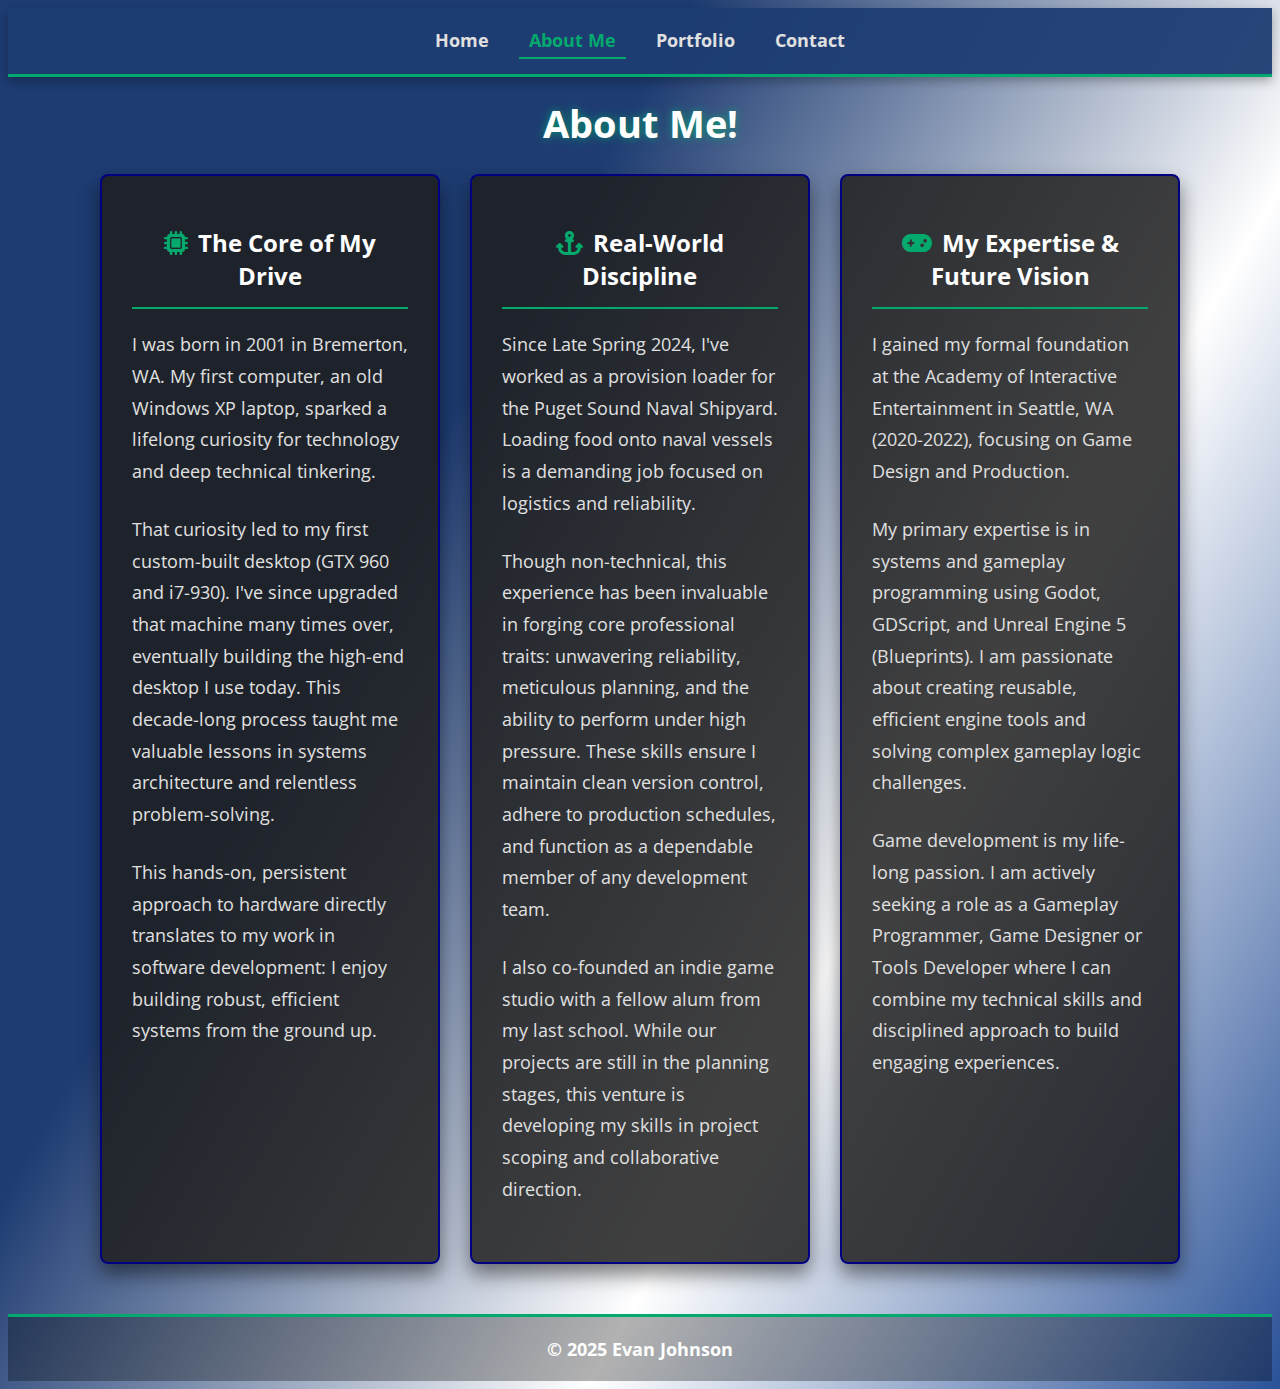
<file: docs/about.html>
<!DOCTYPE html>
<html lang="en">

<head>
    <meta name="viewport" content="width=device-width, initial-scale=1.0" description="About Me">
    <title>About Me</title>
    <link rel="stylesheet" href="../css/about_style.css">
    <link rel="stylesheet" href="../css/style.css">
    <link href="https://fonts.googleapis.com/css2?family=Open+Sans:wght@400;700&display=swap" rel="stylesheet">
    <link rel="stylesheet" href="https://cdnjs.cloudflare.com/ajax/libs/font-awesome/6.5.1/css/all.min.css">
</head>

<body>
    <header>
        <nav class="navbar">
            <a href="index.html">Home</a>
            <a class="active" href="about.html">About Me</a>
            <a href="portfolio.html">Portfolio</a>
            <a href="contact.html">Contact</a>
        </nav>
        <h1 class="title">About Me!</h1>
    </header>
    <main>
        <div class="Container">
            <div class="Column"> <!-- Each column represents a phase of my life/career. -->
                <h2><i class="fas fa-microchip" style="color: #04AA6d; margin-right: 10px;"></i>The Core of My Drive
                    <!--Used a font awesome icon here -->
                </h2>
                <p>
                    I was born in 2001 in Bremerton, WA. My first computer, an old Windows XP laptop, sparked a lifelong
                    curiosity for technology and deep technical tinkering.
                </p>
                <p>
                    That curiosity led to my first custom-built desktop (GTX 960 and i7-930). I've since upgraded that
                    machine many times over, eventually building the high-end desktop I use today. This decade-long
                    process taught me valuable lessons in systems architecture and relentless problem-solving.
                </p>
                <p>
                    This hands-on, persistent approach to hardware directly translates to my work in software
                    development: I enjoy building robust, efficient systems from the ground up.
                </p>
            </div>
            <div class="Column">
                <h2><i class="fas fa-anchor" style="color: #04AA6d; margin-right: 10px;"></i>Real-World Discipline</h2>
                <p>
                    Since Late Spring 2024, I've worked as a provision loader for the Puget Sound Naval Shipyard.
                    Loading food onto naval vessels is a demanding job focused on logistics and reliability.
                </p>
                <p>
                    Though non-technical, this experience has been invaluable in forging core professional traits:
                    unwavering reliability, meticulous planning, and the ability to perform under high pressure. These
                    skills ensure I maintain clean version control, adhere to production schedules, and function as a
                    dependable member of any development team.
                </p>
                <p>
                    I also co-founded an indie game studio with a fellow alum from my last school. While our projects
                    are still in the planning stages, this venture is developing my skills in project scoping and
                    collaborative direction.
                </p>
            </div>
            <div class="Column">
                <h2><i class="fas fa-gamepad" style="color: #04AA6d; margin-right: 10px;"></i>My Expertise & Future
                    Vision</h2>
                <p>
                    I gained my formal foundation at the Academy of Interactive Entertainment in Seattle, WA
                    (2020-2022), focusing on Game Design and Production.
                </p>
                <p>
                    My primary expertise is in systems and gameplay programming using Godot, GDScript, and Unreal Engine
                    5 (Blueprints). I am passionate about creating reusable, efficient engine tools and solving complex
                    gameplay logic challenges.
                </p>
                <p>
                    Game development is my life-long passion. I am actively seeking a role as a Gameplay Programmer,
                    Game Designer or Tools Developer where I can combine my technical skills and disciplined approach to
                    build engaging experiences.
                </p>
            </div>
        </div>
    </main>
    <footer>&copy; 2025 Evan Johnson</footer>
</body>

</html>
</file>
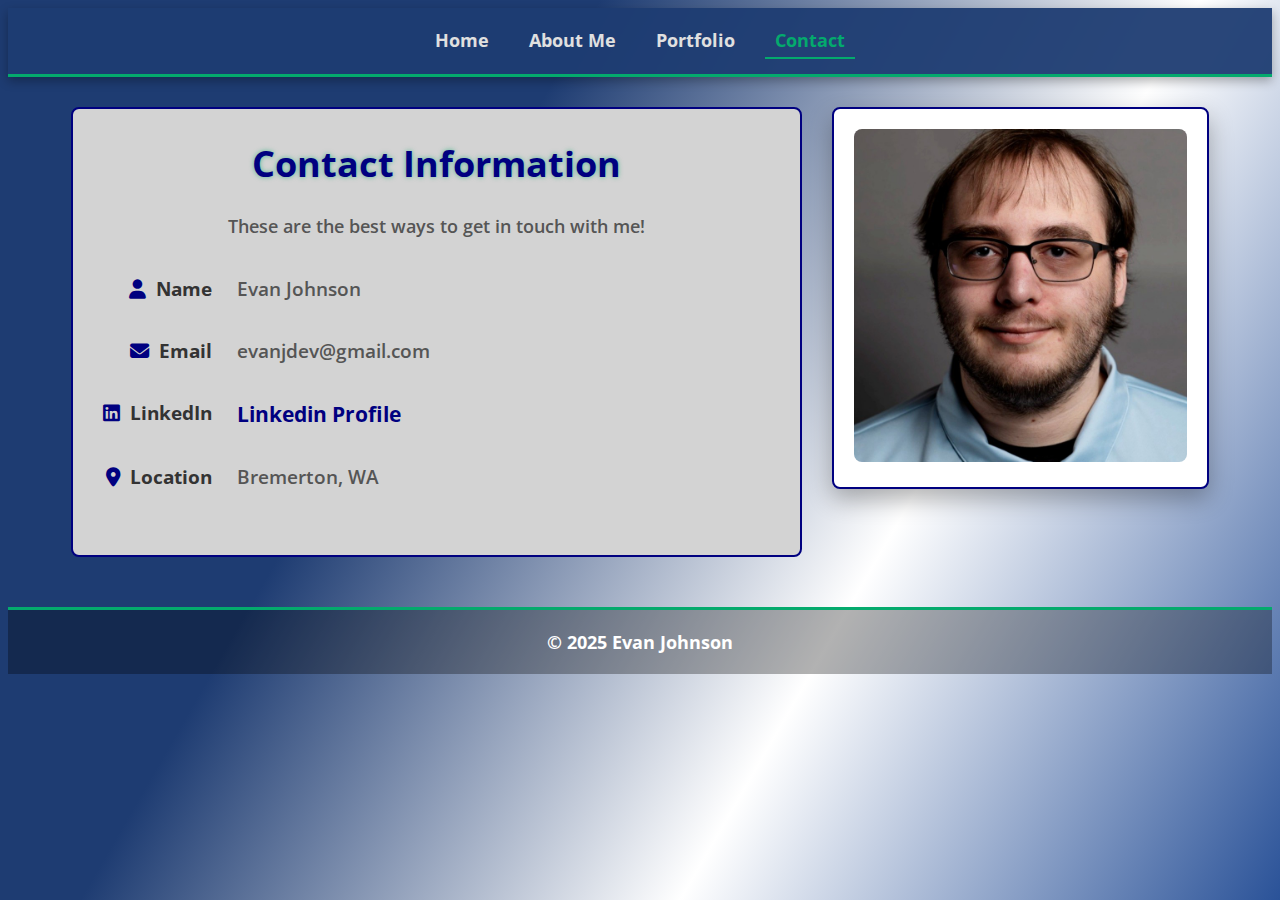
<file: docs/contact.html>
<!DOCTYPE html>
<html lang="en">

<head>
  <meta name="viewport" content="width=device-width, initial-scale=1.0" description="Contact Me">
  <title>Contact</title>
  <link rel="stylesheet" href="/css/style.css">
  <link rel="stylesheet" href="/css/contact_style.css">
  <link href="https://fonts.googleapis.com/css2?family=Open+Sans:wght@400;700&display=swap" rel="stylesheet">
  <link rel="stylesheet" href="https://cdnjs.cloudflare.com/ajax/libs/font-awesome/6.5.1/css/all.min.css">
</head>

<body>

  <header>
    <nav class="navbar">
      <a href="index.html">Home</a>
      <a href="about.html">About Me</a>
      <a href="portfolio.html">Portfolio</a>
      <a class="active" href="contact.html">Contact</a>
    </nav>
  </header>

  <main class="container">

    <div class="contact-wrapper"> <!-- A Flexbox container that holds the Info Card (left) and Image (right). -->

      <div class="info-card"> <!-- The white box containing my details. -->
        <h1>Contact Information</h1>
        <p>These are the best ways to get in touch with me!</p>

        <div class="info-grid">
          <!-- Uses CSS Grid (display: grid) to perfectly align labels (Name, Email) with their values. -->

          <div class="info-label"> <!-- Contains the Font Awesome icon and the label text (e.g., "Email"). -->
            <i class="fas fa-user" style="color:navy; margin-right:5px;"></i> Name
          </div>
          <div class="info-value">Evan Johnson</div>

          <div class="info-label">
            <i class="fas fa-envelope" style="color:navy; margin-right:5px;"></i> Email
          </div>
          <div class="info-value">evanjdev@gmail.com</div>
          <div class="info-label">
            <i class="fab fa-linkedin" style="color:navy; margin-right:5px;"></i> LinkedIn
          </div>
          <div class="info-value"><a href="https://www.linkedin.com/in/evan-g-johnson" target="_blank">Linkedin
              Profile</a></div>

          <div class="info-label">
            <i class="fas fa-map-marker-alt" style="color:navy; margin-right:5px;"></i> Location
          </div>
          <div class="info-value">Bremerton, WA</div>

        </div>
      </div>

      <div class="my-image">
        <!-- Contains an (albeit old) photo of me, styled to look like a physical photograph with a shadow and border. -->
        <img src="/images/My-Photo.png" alt="Evan Johnson">
      </div>

    </div>
  </main>

  <footer>&COPY; 2025 Evan Johnson</footer>

</body>

</html>
</file>
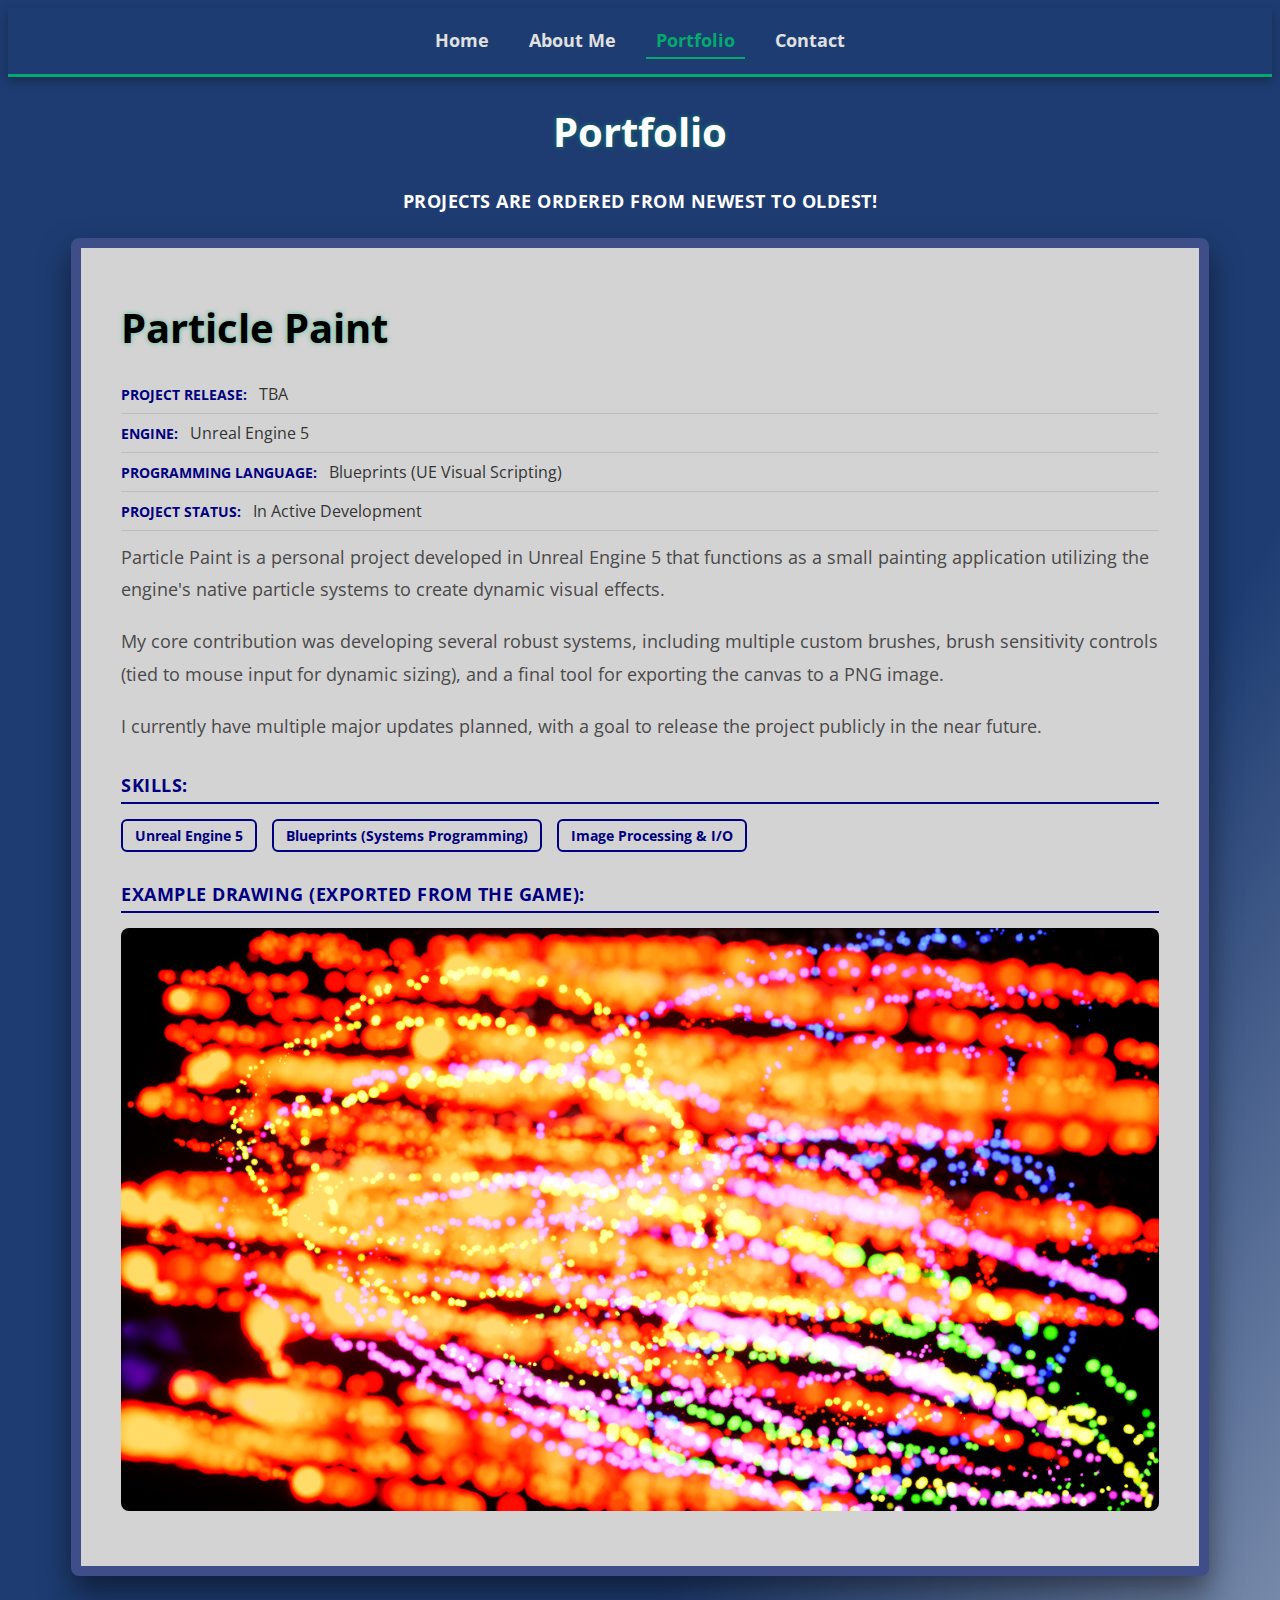
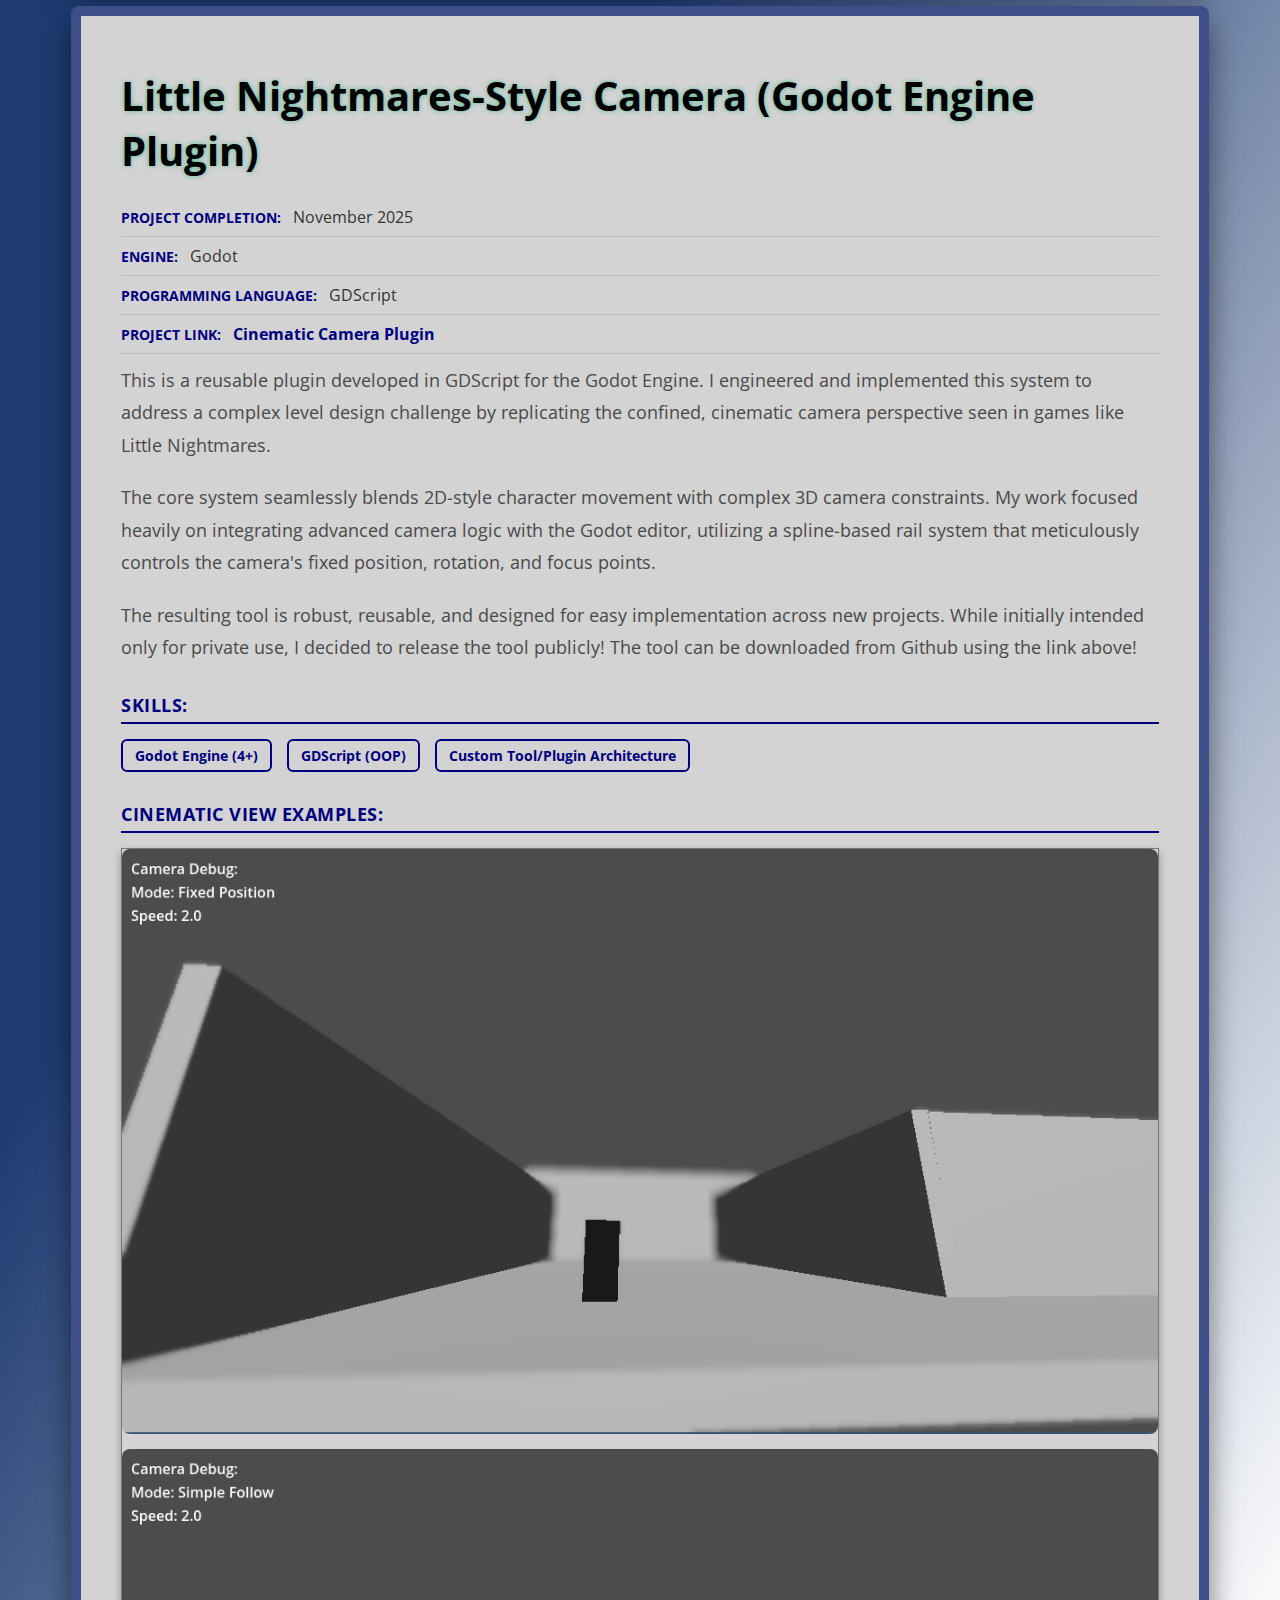
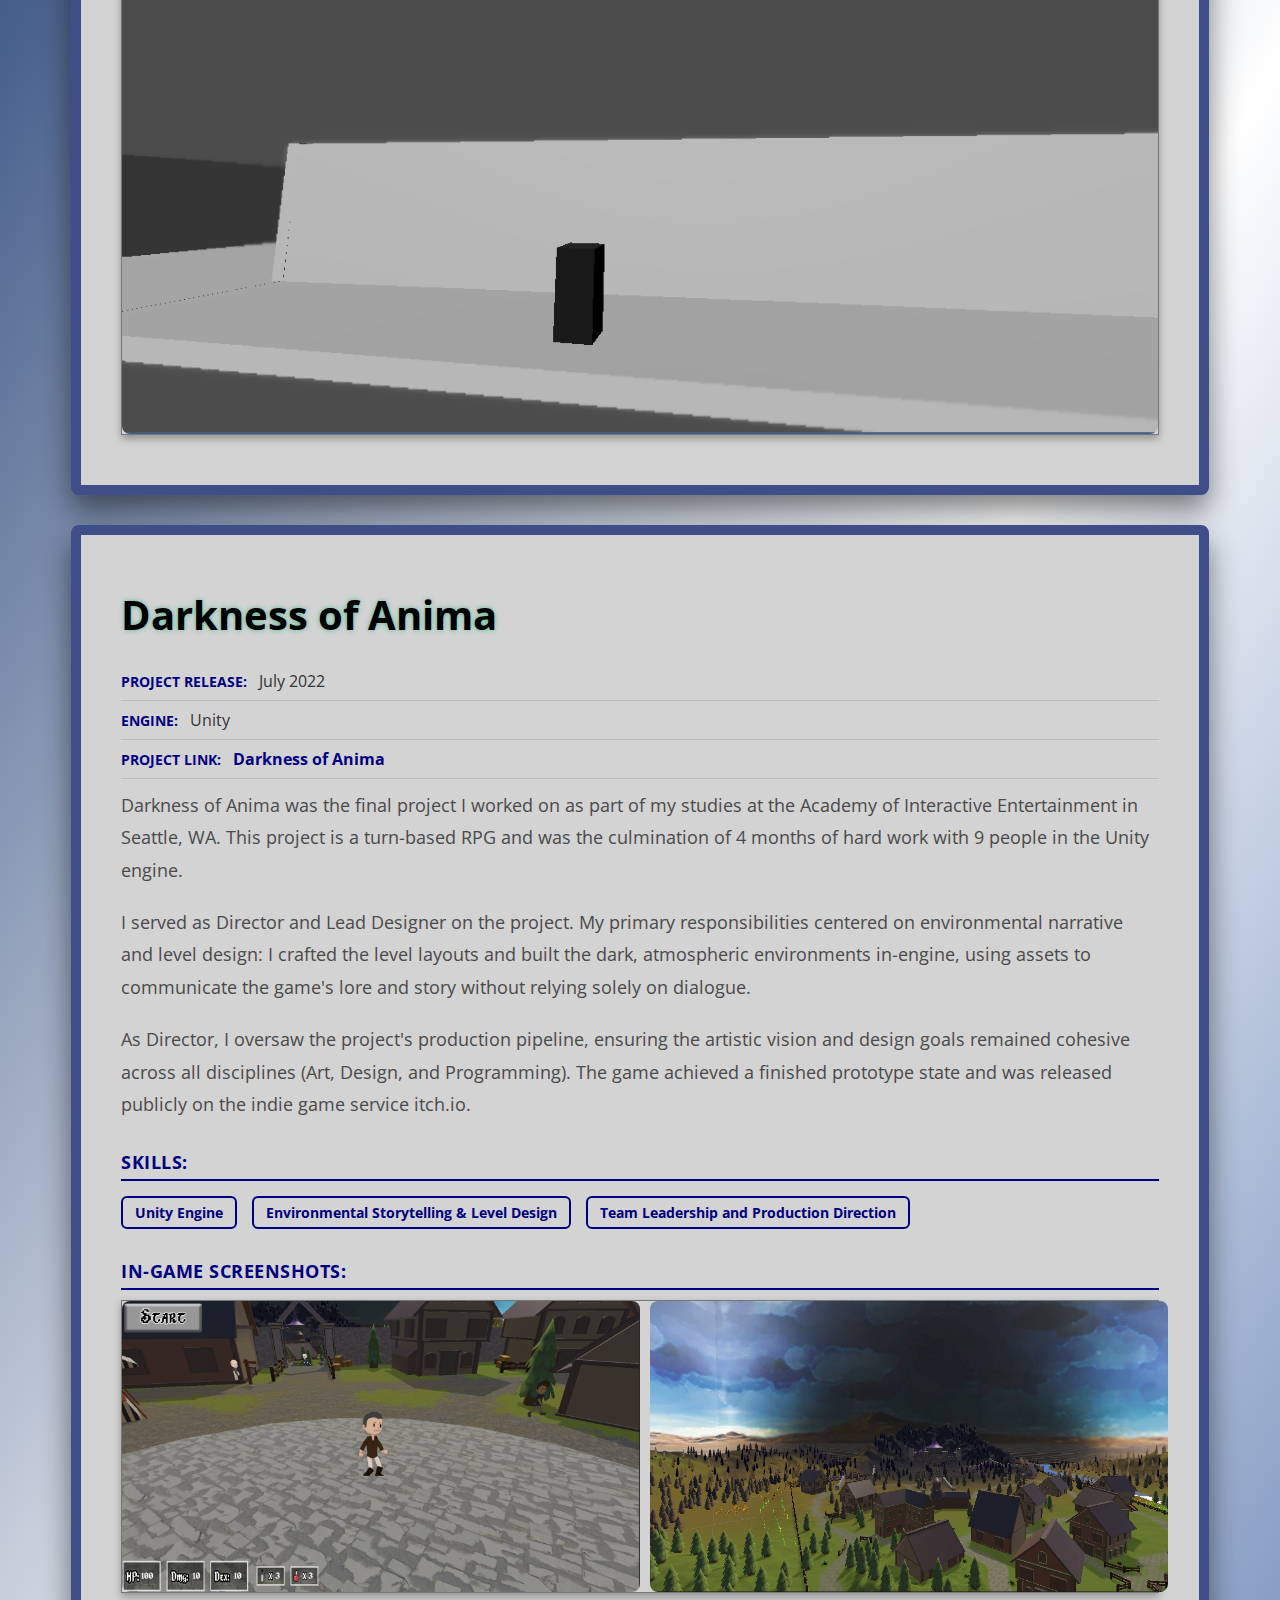
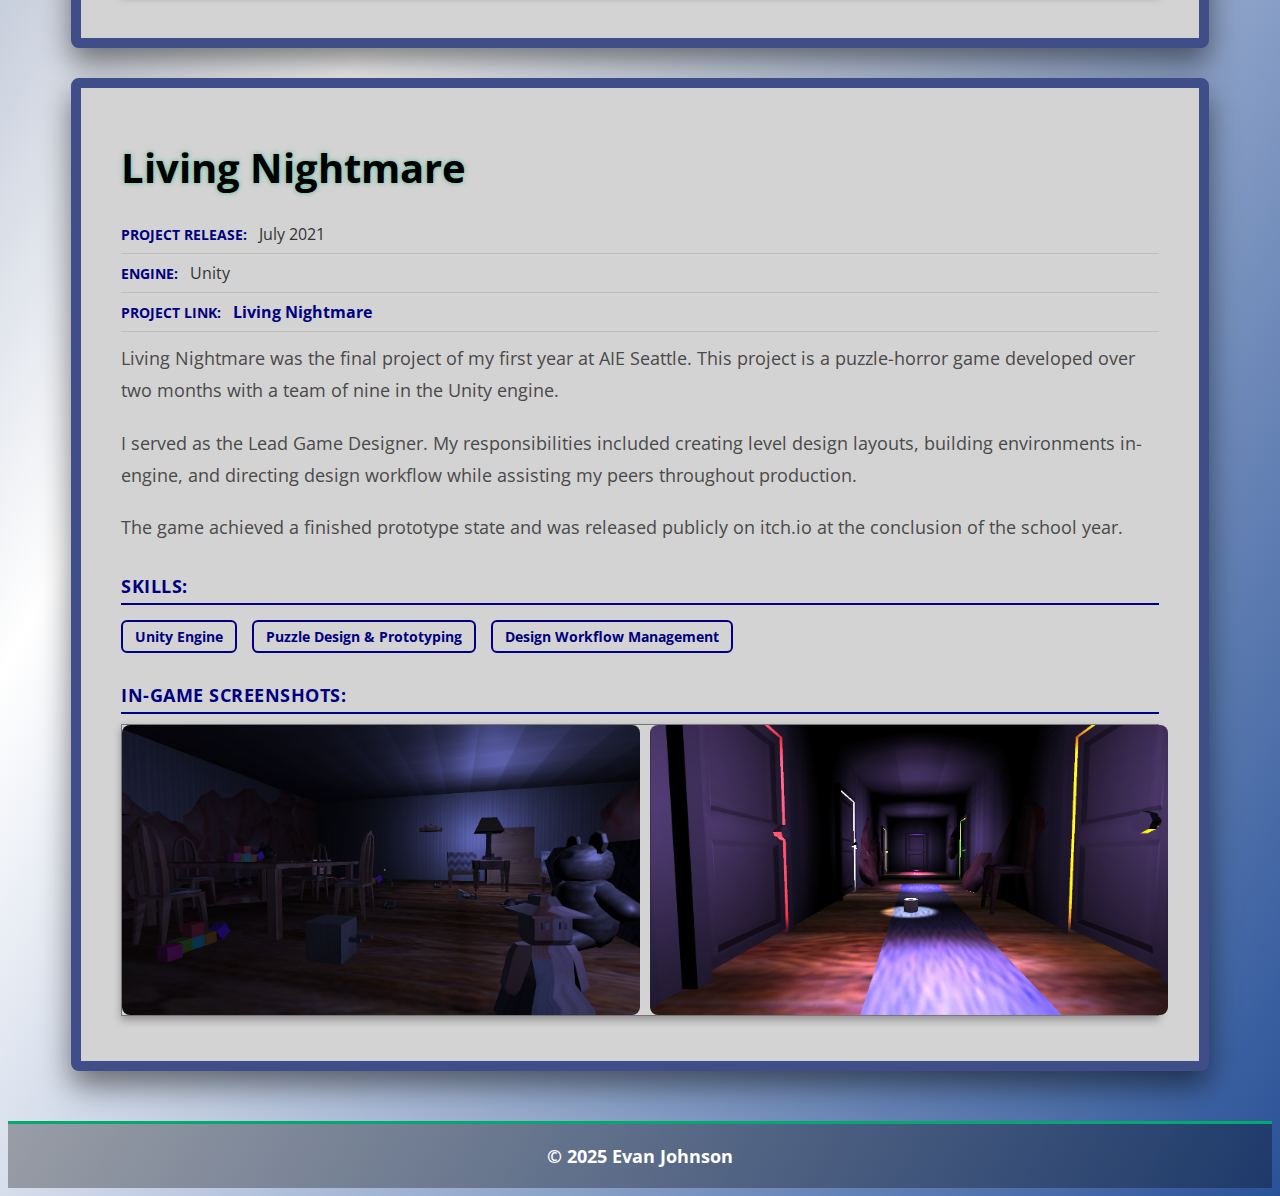
<file: docs/portfolio.html>
<!DOCTYPE html>
<html lang="en">

<head>
  <meta name="viewport" content="width=device-width, initial-scale=1.0" description="My Portfolio">
  <title>Portfolio</title>
  <link rel="stylesheet" href="../css/portfolio.css">
  <link href="https://fonts.googleapis.com/css2?family=Open+Sans:wght@400;700&display=swap" rel="stylesheet">
  <!--Link to Google Fonts-->
  <link rel="stylesheet" href="https://cdnjs.cloudflare.com/ajax/libs/font-awesome/6.5.1/css/all.min.css">
  <!--Link to Font Awesome for icons-->
</head>

<body>
  <header>
    <nav class="navbar">
      <a href="index.html">Home</a>
      <a href="about.html">About Me</a>
      <a class="active" href="portfolio.html">Portfolio</a>
      <a href="contact.html">Contact</a>
    </nav>
    <h1 class="Top">Portfolio</h1>
    <h3 class="Portfolio-Time">Projects are ordered from newest to oldest!</h3>
  </header>
  <main>

    <div class="Container"> <!-- The main wrapper for all projects on the page. -->
      <div class="Column"> <!-- Represents a single project entry. -->
        <h1>Particle Paint</h1>
        <h2><strong>Project Release:</strong> TBA</h2> <!-- Uses <strong> tags to bold the labels (Release, Engine). -->
        <h2><strong>Engine:</strong> Unreal Engine 5</h2>
        <h2><strong>Programming Language:</strong> Blueprints (UE Visual Scripting)</h2>
        <h2><strong>Project Status:</strong> In Active Development</h2>
        <p> <!-- The main text explaining the project. -->
          Particle Paint is a personal project developed in Unreal Engine 5 that functions as a small painting
          application utilizing the engine's native particle systems to create dynamic visual effects.
        </p>
        <p>
          My core contribution was developing several robust systems, including multiple custom brushes, brush
          sensitivity controls (tied to mouse input for dynamic sizing), and a final tool for exporting the canvas to a
          PNG image.
        </p>
        <p>
          I currently have multiple major updates planned, with a goal to release the project publicly in the near
          future.
        </p>
        <h3>Skills:</h3>
        <ul class="tech-list-stacked">
          <!-- A list of tech and skills styled as "outline tags" (Navy border, transparent background). -->
          <li>Unreal Engine 5</li>
          <li>Blueprints (Systems Programming)</li>
          <li>Image Processing & I/O</li>
        </ul>
        <h3>Example Drawing (exported from the game):</h3>
        <!--This is a image link to a png image that scales depending on window size!-->
        <div class="centered-drawing">
          <img src="../images/drawing.png" class="sample-img"
            alt="A digital drawing created within Particle Paint demonstrating the software">
        </div>
      </div>

      <div class="Column"> <!-- Represents a single project entry. -->
        <h1>Little Nightmares-Style Camera (Godot Engine Plugin)</h1>
        <h2><strong>Project Completion:</strong> November 2025</h2>
        <!--Used strong tags for these to emphasize the text before the :-->
        <h2><strong>Engine:</strong> Godot</h2>
        <h2><strong>Programming Language:</strong> GDScript</h2>
        <h2><strong>Project Link:</strong> <a href="https://github.com/Revnolion/Cinematic-Camera-Plugin"
            target="_blank" rel="noopener noreferrer"> Cinematic
            Camera Plugin</a> </h2>
        <!-- Uses target="_blank" to open in a new tab and rel="noopener noreferrer" for security. -->
        <p> <!-- The main text explaining the project. -->
          This is a reusable plugin developed in GDScript for the Godot Engine. I engineered and implemented this
          system
          to address a complex level design challenge by replicating the confined,
          cinematic camera perspective seen in games like Little Nightmares.
        </p>
        <p>
          The core system seamlessly blends 2D-style character movement with complex 3D camera constraints. My work
          focused heavily on integrating advanced camera logic with the Godot editor,
          utilizing a spline-based rail system that meticulously controls the camera's fixed position, rotation, and
          focus points.
        </p>
        <p>
          The resulting tool is robust, reusable, and designed for easy implementation across new projects. While
          initially intended only for private use, I decided to release the tool publicly! The tool can be downloaded
          from Github using the link above!
        </p>
        <h3>Skills:</h3>
        <ul class="tech-list-stacked">
          <!-- A list of tech and skills styled as "outline tags" (Navy border, transparent background). -->
          <li>Godot Engine (4+)</li>
          <li>GDScript (OOP)</li>
          <li>Custom Tool/Plugin Architecture</li>
        </ul>
        <h3>Cinematic View Examples:</h3>

        <div class="project-img-gallery"> <!-- A container for side-by-side images -->
          <img src="../images/LN_Camera_View1.png" alt="Cinematic Fixed Perspective example" class="sample-img">
          <img src="../images/LN_Camera_View2.png" alt="Example of 2D character movement in 3D world" class="sample-img">
        </div>
      </div>

      <div class="Column"> <!-- Represents a single project entry. -->
        <h1>Darkness of Anima</h1>
        <h2><strong>Project Release:</strong> July 2022</h2>
        <h2><strong>Engine:</strong> Unity</h2>
        <h2><strong>Project Link:</strong> <a href="https://aieseattle.itch.io/darkness-of-anima" target="_blank"
            rel="noopener noreferrer"> Darkness of Anima</a></h2>
        <!-- Uses target="_blank" to open in a new tab and rel="noopener noreferrer" for security. -->
        <p> <!-- The main text explaining the project. -->
          Darkness of Anima was the final project I worked on as part of my studies at the Academy of Interactive
          Entertainment in Seattle, WA.
          This project is a turn-based RPG and was the culmination of 4 months of hard work with 9 people in the Unity
          engine.
        </p>
        <p>
          I served as Director and Lead Designer on the project. My primary responsibilities centered on
          environmental narrative and level design: I crafted the level layouts and built the dark, atmospheric
          environments in-engine, using assets to communicate the game's lore and story without relying solely on
          dialogue.
        </p>
        <p>
          As Director, I oversaw the project's production pipeline, ensuring the artistic vision and design goals
          remained cohesive across all disciplines (Art, Design, and Programming). The game achieved a finished
          prototype state and was released publicly on the indie game service itch.io.
        </p>
        <h3>Skills:</h3>
        <ul class="tech-list-stacked">
          <!-- A list of tech and skills styled as "outline tags" (Navy border, transparent background). -->
          <li>Unity Engine</li>
          <li>Environmental Storytelling & Level Design</li>
          <li>Team Leadership and Production Direction</li>
        </ul>
        <h3>In-Game Screenshots:</h3>
        <div class="screenshot-gallery"> <!-- A container for side-by-side images -->
          <img src="../images/DOA_IMG1.png" class="responsive_img"
            alt="Image showing the player character in the starting town in Darkness of Anima">
          <img src="../images/DOA_IMG2.png" class="responsive_img"
            alt="Overhead shot of the main environment in Darkness of Anima">
        </div>
      </div>

      <div class="Column"> <!-- Represents a single project entry. -->
        <h1>Living Nightmare</h1>
        <h2><strong>Project Release:</strong> July 2021</h2>
        <h2><strong>Engine:</strong> Unity</h2>
        <h2><strong>Project Link:</strong> <a href="https://aieseattle.itch.io/living-nightmare" target="_blank"
            rel="noopener noreferrer"> Living Nightmare</a></h2>
        <!-- Uses target="_blank" to open in a new tab and rel="noopener noreferrer" for security. -->
        <p> <!-- The main text explaining the project. -->
          Living Nightmare was the final project of my first year at AIE Seattle. This project is a puzzle-horror game
          developed over two months with a team of nine in the Unity engine.
        </p>
        <p>
          I served as the Lead Game Designer. My responsibilities included creating level design layouts, building
          environments in-engine, and directing design workflow while assisting my peers throughout production.
        </p>
        <p>
          The game achieved a finished prototype state and was released publicly on itch.io at the conclusion of the
          school year.
        </p>
        <h3>Skills:</h3>
        <ul class="tech-list-stacked">
          <!-- A list of tech and skills styled as "outline tags" (Navy border, transparent background). -->
          <li>Unity Engine</li>
          <li>Puzzle Design & Prototyping</li>
          <li>Design Workflow Management</li>
        </ul>
        <h3>In-Game Screenshots:</h3>
        <div class="screenshot-gallery"> <!-- A container for side-by-side images -->
          <img src="../images/LN_IMG1.png" class="responsive_img"
            alt="Image of gameplay of Living Nightmare, showing the player holding an item">
          <img src="../images/LN_IMG2.png" class="responsive_img"
            alt="Image of gameplay of Living Nightmare, showing the player looking down a hallway with several doors with lights behind them">
        </div>
      </div>
    </div>
  </main>
  <footer>&copy; 2025 Evan Johnson</footer>
</body>

</html>
</file>
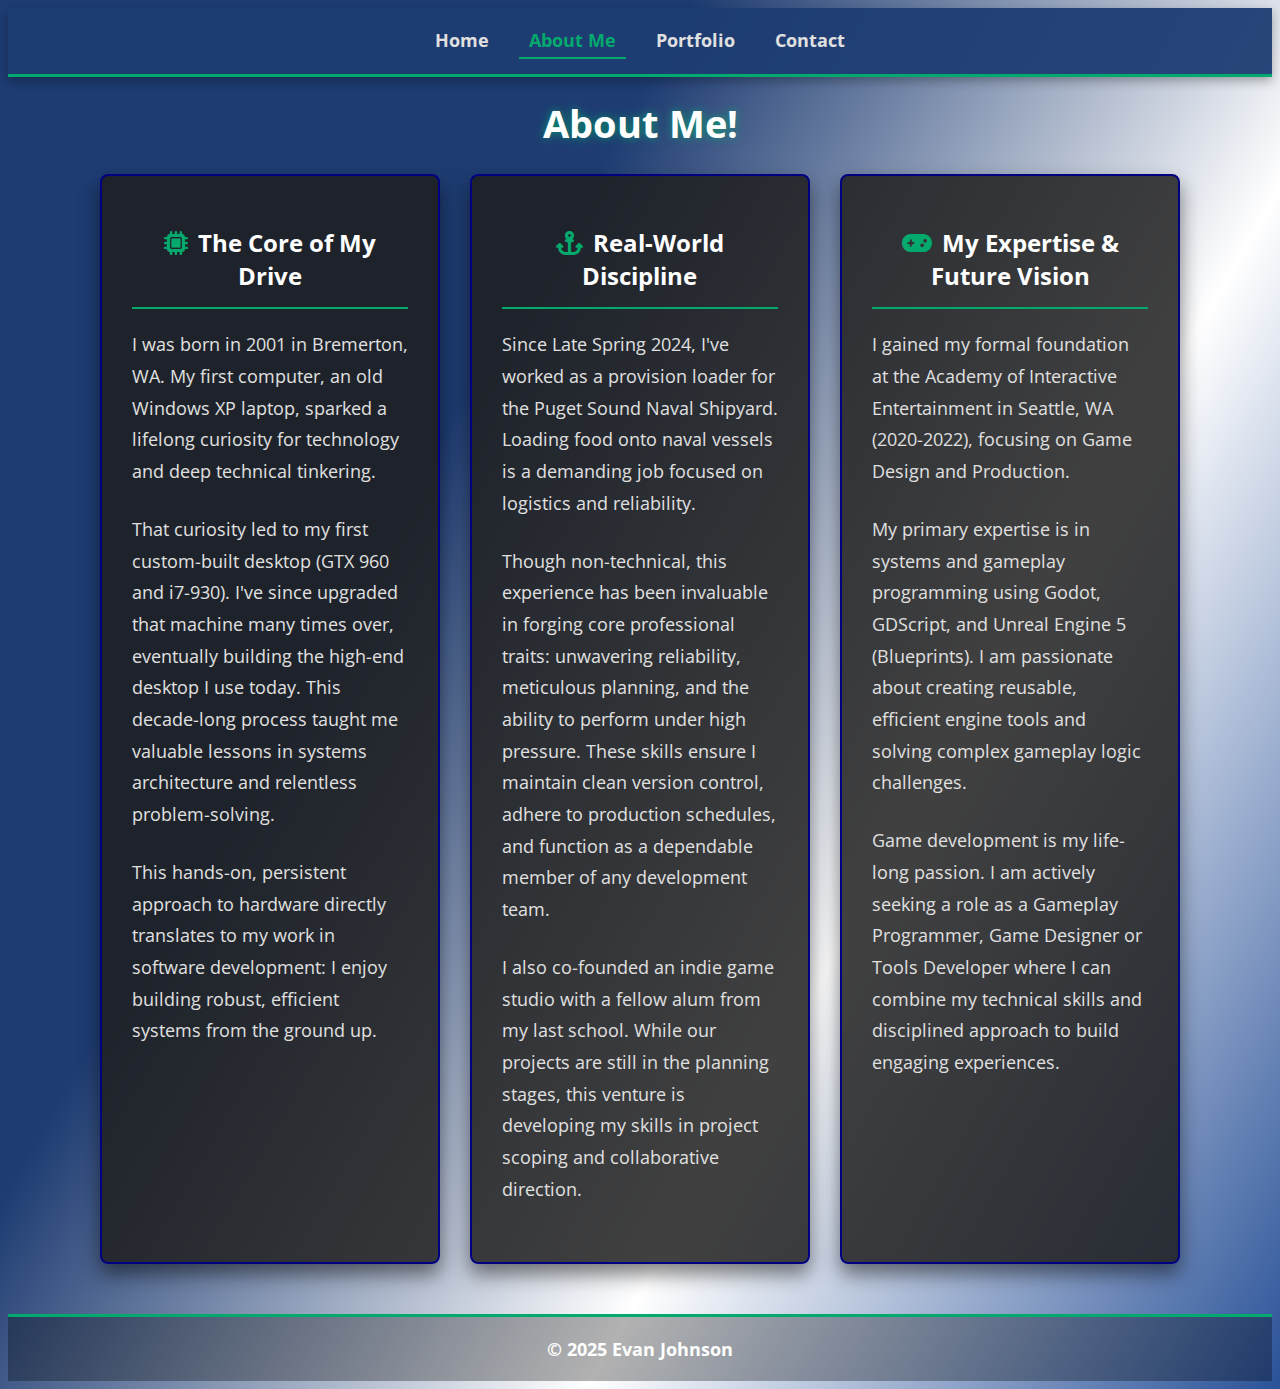
<file: html/about.html>
<!DOCTYPE html>
<html lang="en">

<head>
    <meta name="viewport" content="width=device-width, initial-scale=1.0" description="About Me">
    <title>About Me</title>
    <link rel="stylesheet" href="/css/about_style.css">
    <link rel="stylesheet" href="/css/style.css">
    <link href="https://fonts.googleapis.com/css2?family=Open+Sans:wght@400;700&display=swap" rel="stylesheet">
    <link rel="stylesheet" href="https://cdnjs.cloudflare.com/ajax/libs/font-awesome/6.5.1/css/all.min.css">
</head>

<body>
    <header>
        <nav class="navbar">
            <a href="index.html">Home</a>
            <a class="active" href="about.html">About Me</a>
            <a href="portfolio.html">Portfolio</a>
            <a href="contact.html">Contact</a>
        </nav>
        <h1 class="title">About Me!</h1>
    </header>
    <main>
        <div class="Container">
            <div class="Column"> <!-- Each column represents a phase of my life/career. -->
                <h2><i class="fas fa-microchip" style="color: #04AA6d; margin-right: 10px;"></i>The Core of My Drive
                    <!--Used a font awesome icon here -->
                </h2>
                <p>
                    I was born in 2001 in Bremerton, WA. My first computer, an old Windows XP laptop, sparked a lifelong
                    curiosity for technology and deep technical tinkering.
                </p>
                <p>
                    That curiosity led to my first custom-built desktop (GTX 960 and i7-930). I've since upgraded that
                    machine many times over, eventually building the high-end desktop I use today. This decade-long
                    process taught me valuable lessons in systems architecture and relentless problem-solving.
                </p>
                <p>
                    This hands-on, persistent approach to hardware directly translates to my work in software
                    development: I enjoy building robust, efficient systems from the ground up.
                </p>
            </div>
            <div class="Column">
                <h2><i class="fas fa-anchor" style="color: #04AA6d; margin-right: 10px;"></i>Real-World Discipline</h2>
                <p>
                    Since Late Spring 2024, I've worked as a provision loader for the Puget Sound Naval Shipyard.
                    Loading food onto naval vessels is a demanding job focused on logistics and reliability.
                </p>
                <p>
                    Though non-technical, this experience has been invaluable in forging core professional traits:
                    unwavering reliability, meticulous planning, and the ability to perform under high pressure. These
                    skills ensure I maintain clean version control, adhere to production schedules, and function as a
                    dependable member of any development team.
                </p>
                <p>
                    I also co-founded an indie game studio with a fellow alum from my last school. While our projects
                    are still in the planning stages, this venture is developing my skills in project scoping and
                    collaborative direction.
                </p>
            </div>
            <div class="Column">
                <h2><i class="fas fa-gamepad" style="color: #04AA6d; margin-right: 10px;"></i>My Expertise & Future
                    Vision</h2>
                <p>
                    I gained my formal foundation at the Academy of Interactive Entertainment in Seattle, WA
                    (2020-2022), focusing on Game Design and Production.
                </p>
                <p>
                    My primary expertise is in systems and gameplay programming using Godot, GDScript, and Unreal Engine
                    5 (Blueprints). I am passionate about creating reusable, efficient engine tools and solving complex
                    gameplay logic challenges.
                </p>
                <p>
                    Game development is my life-long passion. I am actively seeking a role as a Gameplay Programmer,
                    Game Designer or Tools Developer where I can combine my technical skills and disciplined approach to
                    build engaging experiences.
                </p>
            </div>
        </div>
    </main>
    <footer>&copy; 2025 Evan Johnson</footer>
</body>

</html>
</file>
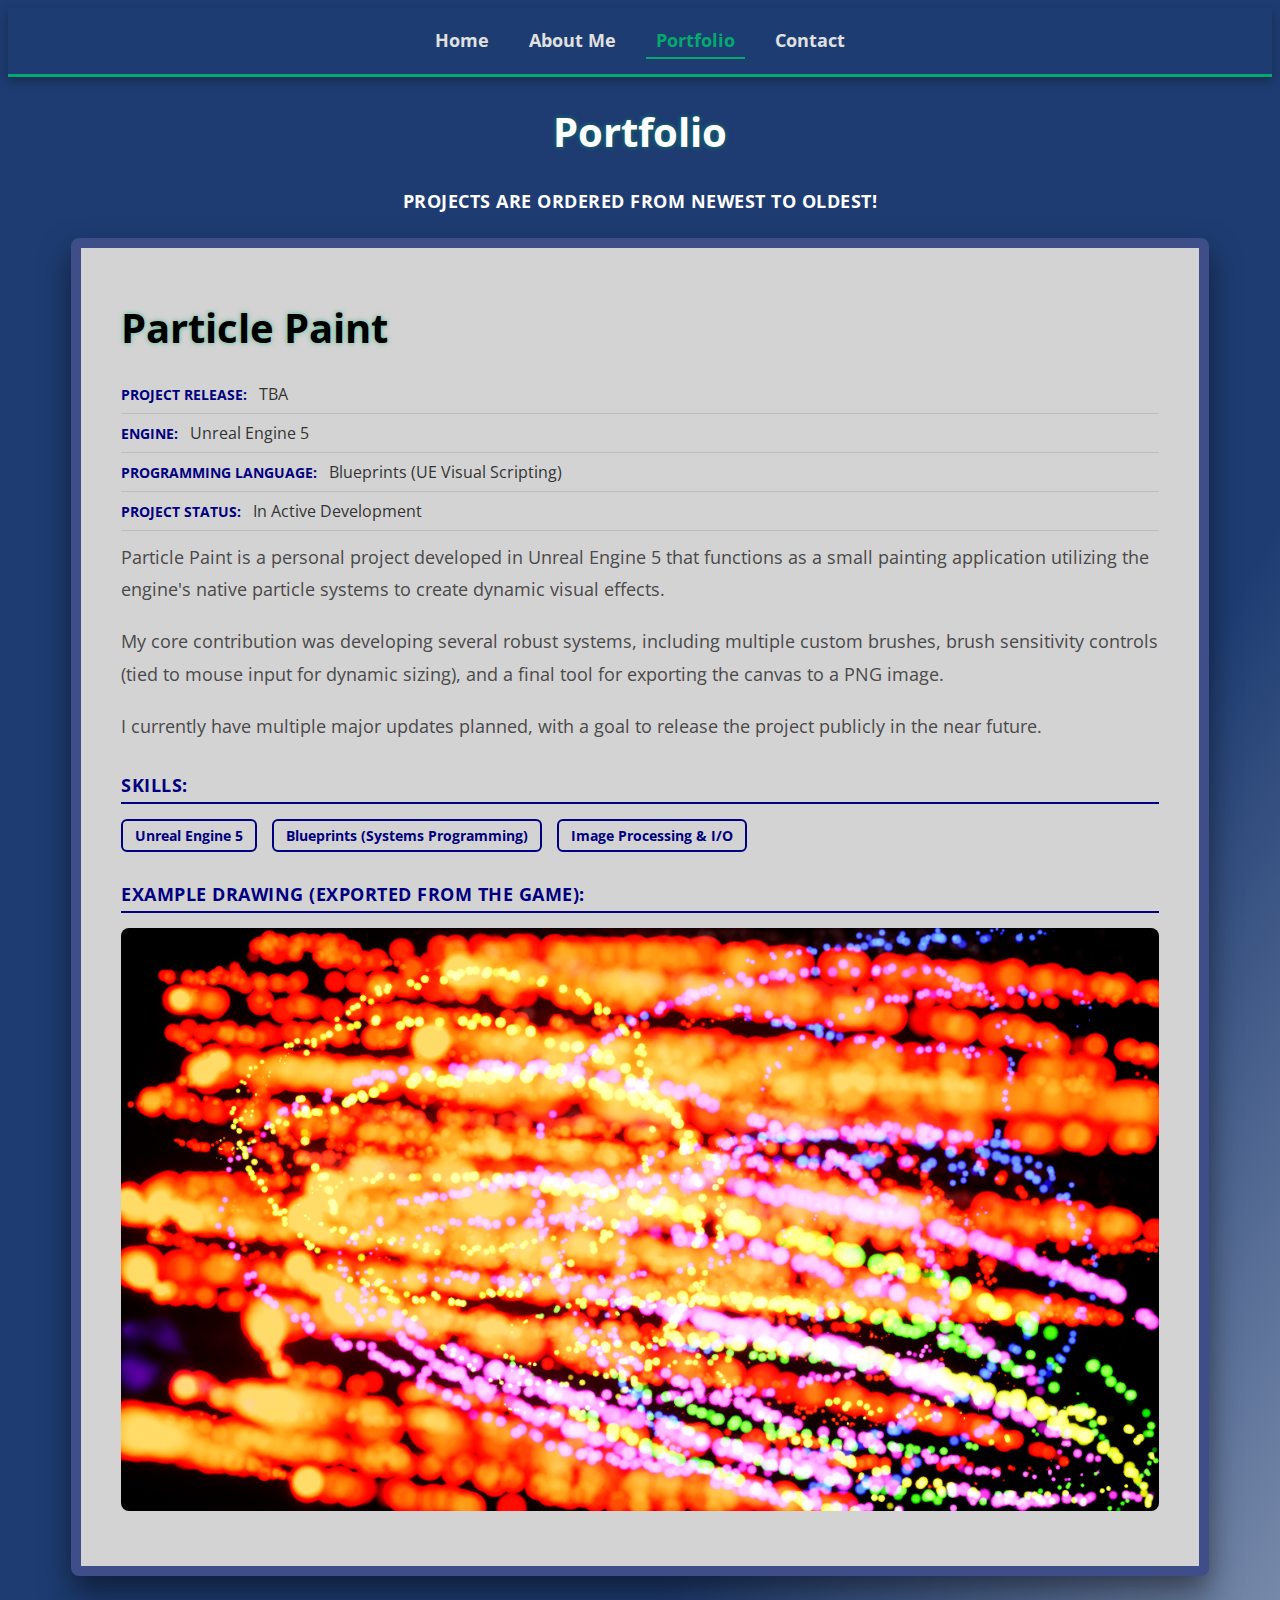
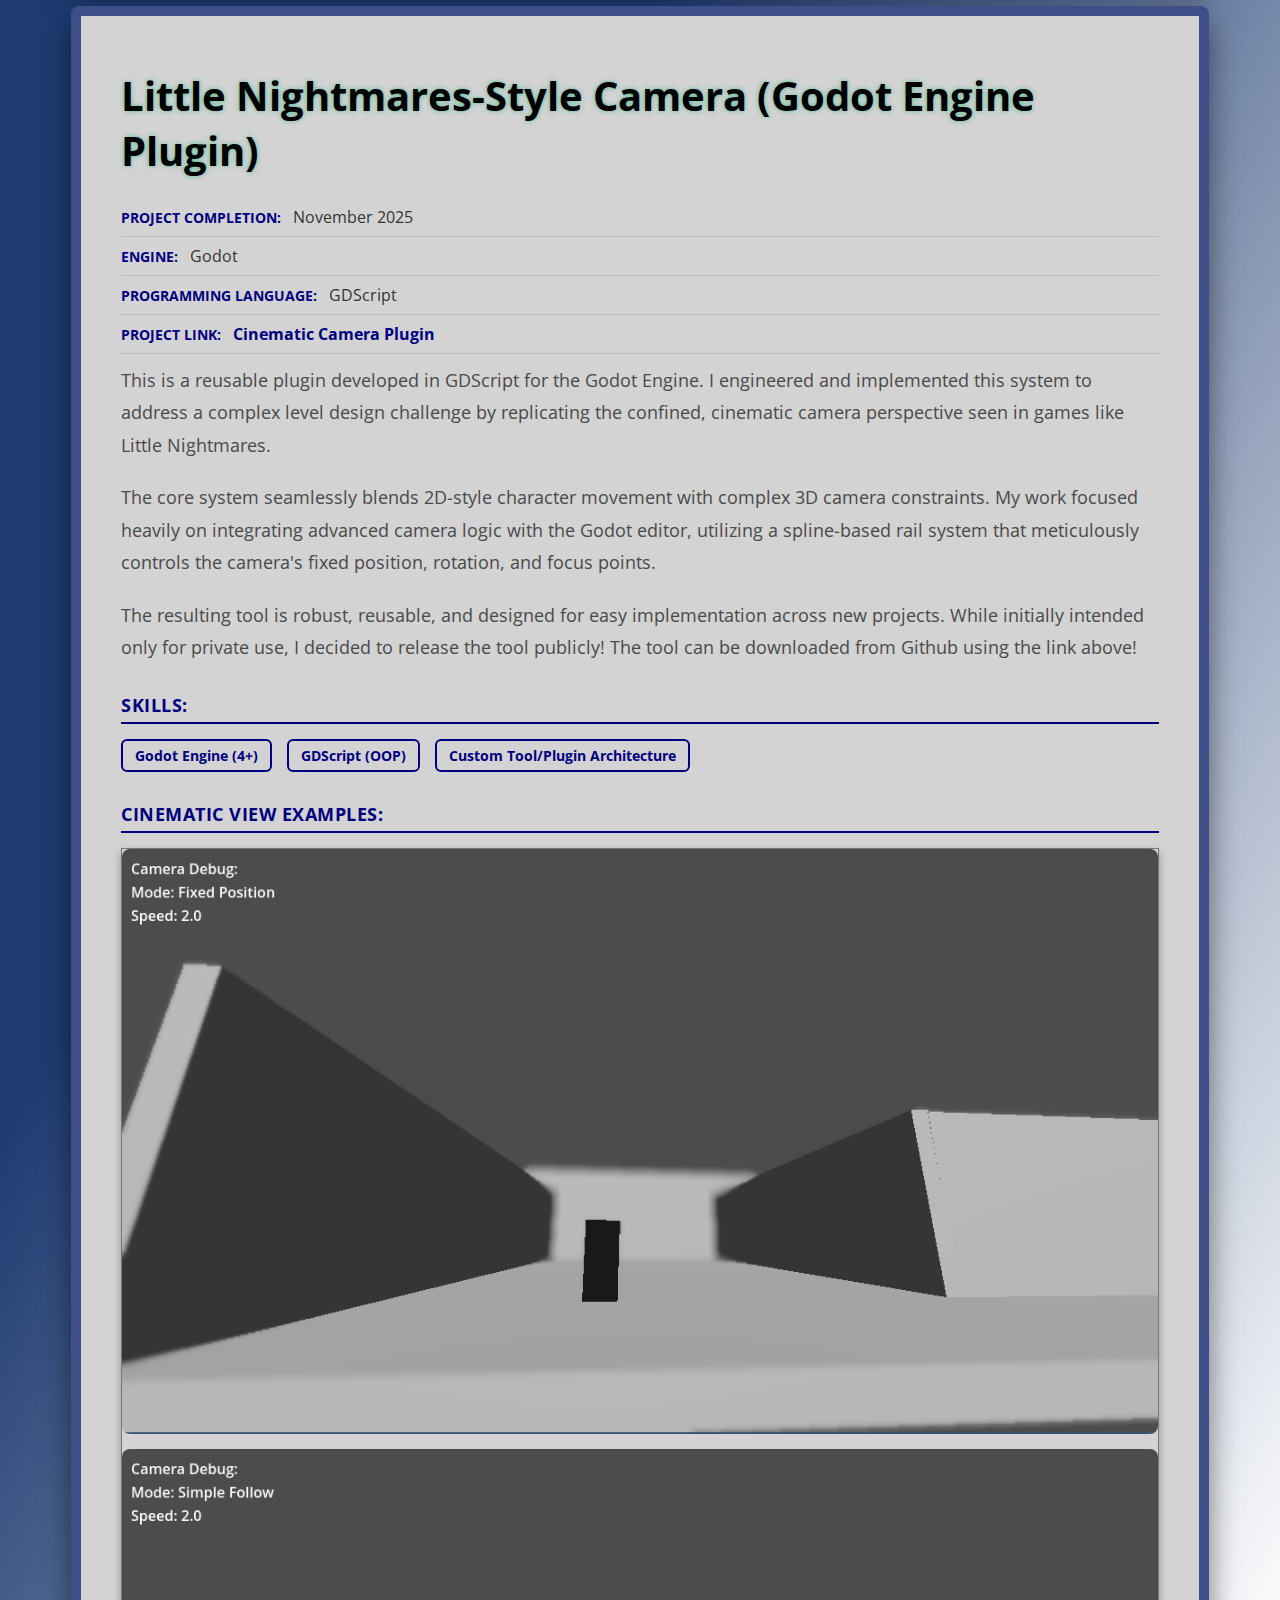
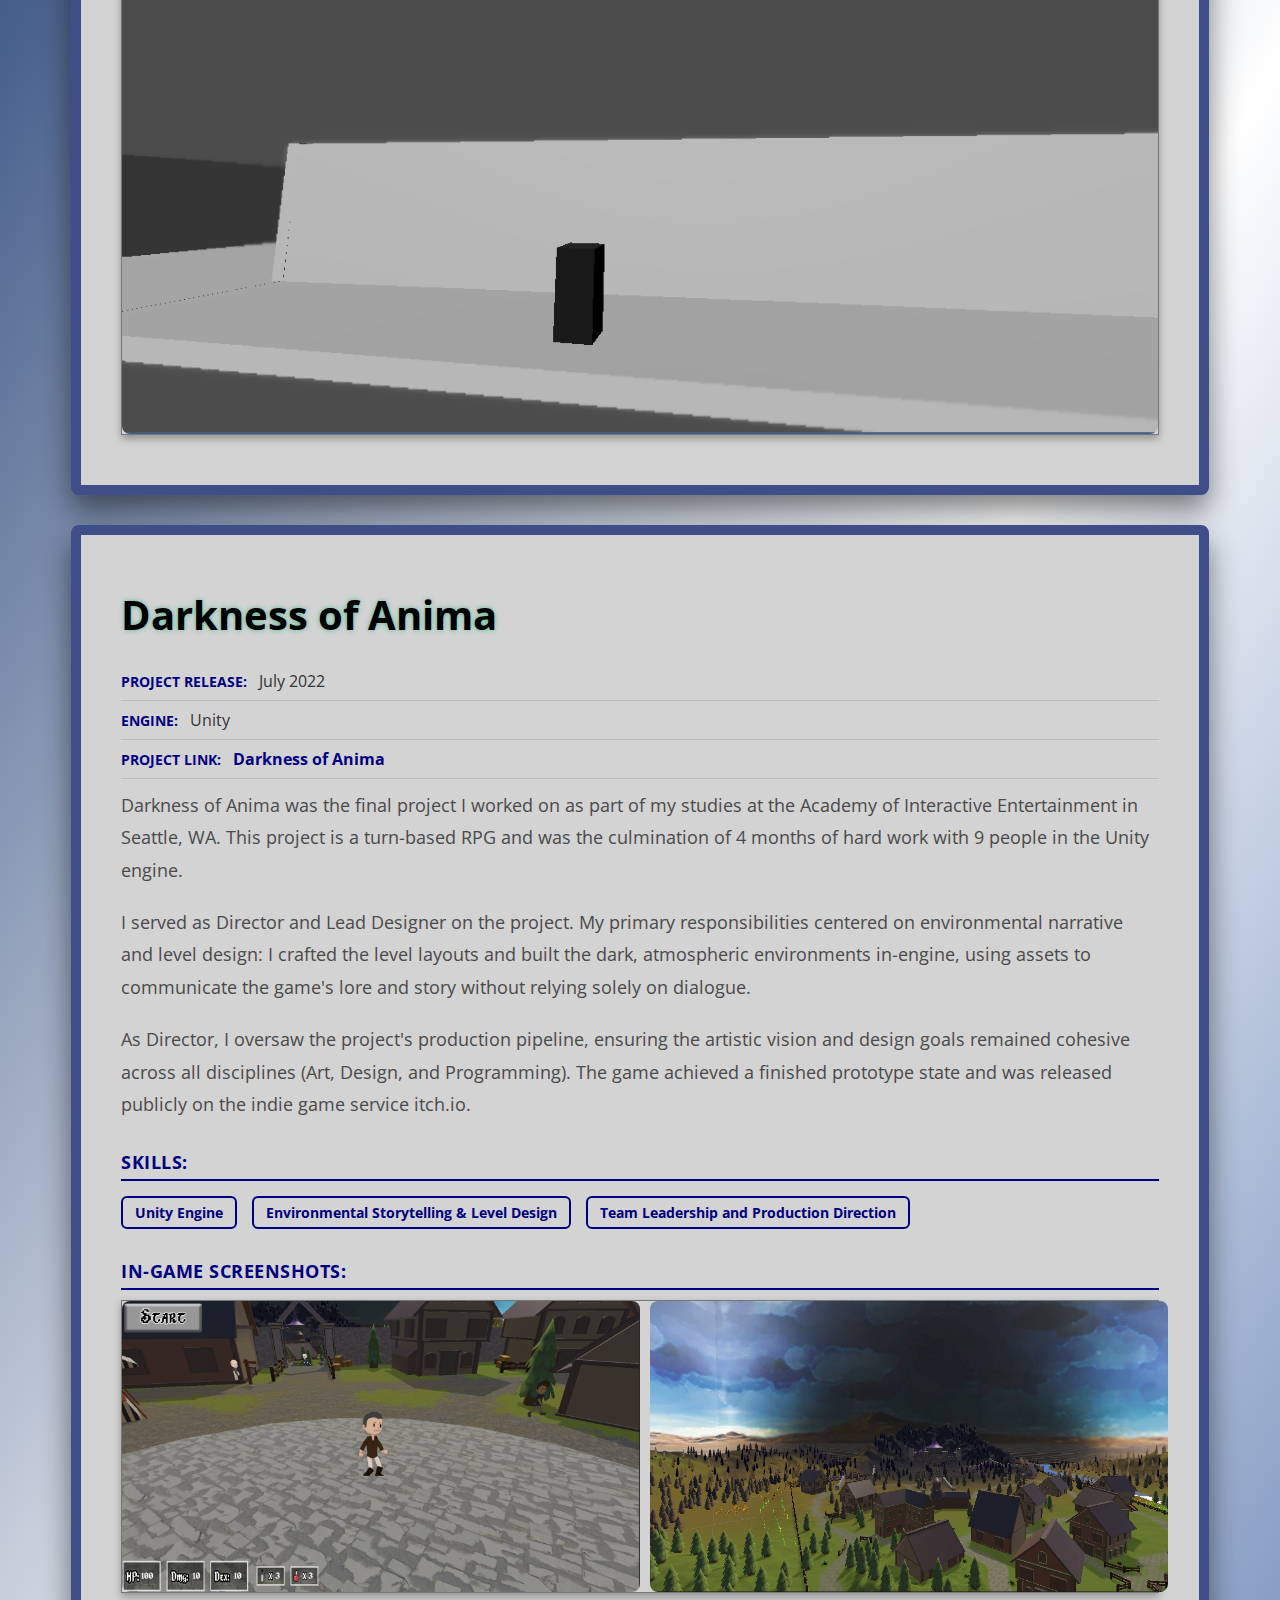
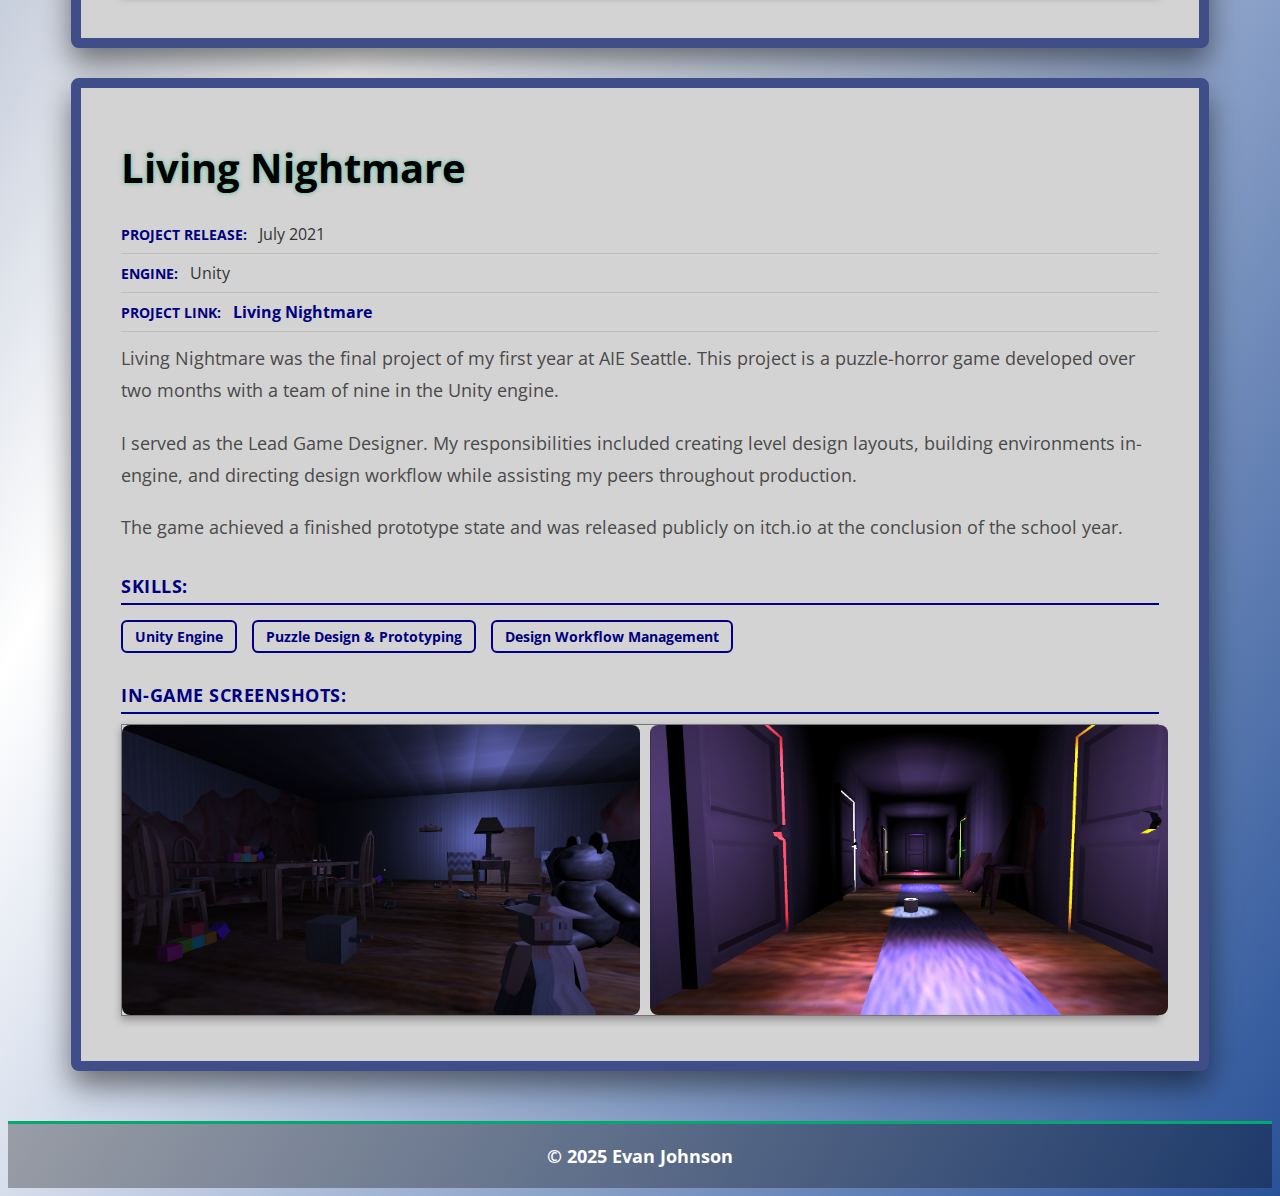
<file: html/portfolio.html>
<!DOCTYPE html>
<html lang="en">

<head>
  <meta name="viewport" content="width=device-width, initial-scale=1.0" description="My Portfolio">
  <title>Portfolio</title>
  <link rel="stylesheet" href="/css/portfolio.css">
  <link href="https://fonts.googleapis.com/css2?family=Open+Sans:wght@400;700&display=swap" rel="stylesheet">
  <!--Link to Google Fonts-->
  <link rel="stylesheet" href="https://cdnjs.cloudflare.com/ajax/libs/font-awesome/6.5.1/css/all.min.css">
  <!--Link to Font Awesome-->
</head>

<body>
  <header>
    <nav class="navbar">
      <a href="index.html">Home</a>
      <a href="about.html">About Me</a>
      <a class="active" href="portfolio.html">Portfolio</a>
      <a href="contact.html">Contact</a>
    </nav>
    <h1 class="Top">Portfolio</h1>
    <h3 class="Portfolio-Time">Projects are ordered from newest to oldest!</h3>
  </header>
  <main>

    <div class="Container"> <!-- The main wrapper for all projects on the page. -->
      <div class="Column"> <!-- Represents a single project entry. -->
        <h1>Particle Paint</h1>
        <h2><strong>Project Release:</strong> TBA</h2> <!-- Uses <strong> tags to bold the labels (Release, Engine). -->
        <h2><strong>Engine:</strong> Unreal Engine 5</h2>
        <h2><strong>Programming Language:</strong> Blueprints (UE Visual Scripting)</h2>
        <h2><strong>Project Status:</strong> In Active Development</h2>
        <p> <!-- The main text explaining the project. -->
          Particle Paint is a personal project developed in Unreal Engine 5 that functions as a small painting
          application utilizing the engine's native particle systems to create dynamic visual effects.
        </p>
        <p>
          My core contribution was developing several robust systems, including multiple custom brushes, brush
          sensitivity controls (tied to mouse input for dynamic sizing), and a final tool for exporting the canvas to a
          PNG image.
        </p>
        <p>
          I currently have multiple major updates planned, with a goal to release the project publicly in the near
          future.
        </p>
        <h3>Skills:</h3>
        <ul class="tech-list-stacked">
          <!-- A list of tech and skills styled as "outline tags" (Navy border, transparent background). -->
          <li>Unreal Engine 5</li>
          <li>Blueprints (Systems Programming)</li>
          <li>Image Processing & I/O</li>
        </ul>
        <h3>Example Drawing (exported from the game):</h3>
        <!--This is a image link to a png image that scales depending on window size!-->
        <div class="centered-drawing">
          <img src="/images/drawing.png" class="sample-img"
            alt="A digital drawing created within Particle Paint demonstrating the software">
        </div>
      </div>

      <div class="Column"> <!-- Represents a single project entry. -->
        <h1>Little Nightmares-Style Camera (Godot Engine Plugin)</h1>
        <h2><strong>Project Completion:</strong> November 2025</h2>
        <!--Used strong tags for these to emphasize the text before the :-->
        <h2><strong>Engine:</strong> Godot</h2>
        <h2><strong>Programming Language:</strong> GDScript</h2>
        <h2><strong>Project Link:</strong> <a href="https://github.com/Revnolion/Cinematic-Camera-Plugin"
            target="_blank" rel="noopener noreferrer"> Cinematic
            Camera Plugin</a> </h2>
        <!-- Uses target="_blank" to open in a new tab and rel="noopener noreferrer" for security. -->
        <p> <!-- The main text explaining the project. -->
          This is a reusable plugin developed in GDScript for the Godot Engine. I engineered and implemented this
          system
          to address a complex level design challenge by replicating the confined,
          cinematic camera perspective seen in games like Little Nightmares.
        </p>
        <p>
          The core system seamlessly blends 2D-style character movement with complex 3D camera constraints. My work
          focused heavily on integrating advanced camera logic with the Godot editor,
          utilizing a spline-based rail system that meticulously controls the camera's fixed position, rotation, and
          focus points.
        </p>
        <p>
          The resulting tool is robust, reusable, and designed for easy implementation across new projects. While
          initially intended only for private use, I decided to release the tool publicly! The tool can be downloaded
          from Github using the link above!
        </p>
        <h3>Skills:</h3>
        <ul class="tech-list-stacked">
          <!-- A list of tech and skills styled as "outline tags" (Navy border, transparent background). -->
          <li>Godot Engine (4+)</li>
          <li>GDScript (OOP)</li>
          <li>Custom Tool/Plugin Architecture</li>
        </ul>
        <h3>Cinematic View Examples:</h3>

        <div class="project-img-gallery"> <!-- A container for side-by-side images -->
          <img src="/images/LN_Camera_View1.png" alt="Cinematic Fixed Perspective example" class="sample-img">
          <img src="/images/LN_Camera_View2.png" alt="Example of 2D character movement in 3D world" class="sample-img">
        </div>
      </div>

      <div class="Column"> <!-- Represents a single project entry. -->
        <h1>Darkness of Anima</h1>
        <h2><strong>Project Release:</strong> July 2022</h2>
        <h2><strong>Engine:</strong> Unity</h2>
        <h2><strong>Project Link:</strong> <a href="https://aieseattle.itch.io/darkness-of-anima" target="_blank"
            rel="noopener noreferrer"> Darkness of Anima</a></h2>
        <!-- Uses target="_blank" to open in a new tab and rel="noopener noreferrer" for security. -->
        <p> <!-- The main text explaining the project. -->
          Darkness of Anima was the final project I worked on as part of my studies at the Academy of Interactive
          Entertainment in Seattle, WA.
          This project is a turn-based RPG and was the culmination of 4 months of hard work with 9 people in the Unity
          engine.
        </p>
        <p>
          I served as Director and Lead Designer on the project. My primary responsibilities centered on
          environmental narrative and level design: I crafted the level layouts and built the dark, atmospheric
          environments in-engine, using assets to communicate the game's lore and story without relying solely on
          dialogue.
        </p>
        <p>
          As Director, I oversaw the project's production pipeline, ensuring the artistic vision and design goals
          remained cohesive across all disciplines (Art, Design, and Programming). The game achieved a finished
          prototype state and was released publicly on the indie game service itch.io.
        </p>
        <h3>Skills:</h3>
        <ul class="tech-list-stacked">
          <!-- A list of tech and skills styled as "outline tags" (Navy border, transparent background). -->
          <li>Unity Engine</li>
          <li>Environmental Storytelling & Level Design</li>
          <li>Team Leadership and Production Direction</li>
        </ul>
        <h3>In-Game Screenshots:</h3>
        <div class="screenshot-gallery"> <!-- A container for side-by-side images -->
          <img src="/images/DOA_IMG1.png" class="responsive_img"
            alt="Image showing the player character in the starting town in Darkness of Anima">
          <img src="/images/DOA_IMG2.png" class="responsive_img"
            alt="Overhead shot of the main environment in Darkness of Anima">
        </div>
      </div>

      <div class="Column"> <!-- Represents a single project entry. -->
        <h1>Living Nightmare</h1>
        <h2><strong>Project Release:</strong> July 2021</h2>
        <h2><strong>Engine:</strong> Unity</h2>
        <h2><strong>Project Link:</strong> <a href="https://aieseattle.itch.io/living-nightmare" target="_blank"
            rel="noopener noreferrer"> Living Nightmare</a></h2>
        <!-- Uses target="_blank" to open in a new tab and rel="noopener noreferrer" for security. -->
        <p> <!-- The main text explaining the project. -->
          Living Nightmare was the final project of my first year at AIE Seattle. This project is a puzzle-horror game
          developed over two months with a team of nine in the Unity engine.
        </p>
        <p>
          I served as the Lead Game Designer. My responsibilities included creating level design layouts, building
          environments in-engine, and directing design workflow while assisting my peers throughout production.
        </p>
        <p>
          The game achieved a finished prototype state and was released publicly on itch.io at the conclusion of the
          school year.
        </p>
        <h3>Skills:</h3>
        <ul class="tech-list-stacked">
          <!-- A list of tech and skills styled as "outline tags" (Navy border, transparent background). -->
          <li>Unity Engine</li>
          <li>Puzzle Design & Prototyping</li>
          <li>Design Workflow Management</li>
        </ul>
        <h3>In-Game Screenshots:</h3>
        <div class="screenshot-gallery"> <!-- A container for side-by-side images -->
          <img src="/images/LN_IMG1.png" class="responsive_img"
            alt="Image of gameplay of Living Nightmare, showing the player holding an item">
          <img src="/images/LN_IMG2.png" class="responsive_img"
            alt="Image of gameplay of Living Nightmare, showing the player looking down a hallway with several doors with lights behind them">
        </div>
      </div>
    </div>
  </main>
  <footer>&copy; 2025 Evan Johnson</footer>
</body>

</html>
</file>
<file: style.css>
html{
    background-image:linear-gradient(Grey, red);
}

p{
    color:maroon;
    font-size: 20px;
    font-weight: lighter;
    margin-top: 70px;
    margin-bottom: 100px;
    margin-left: 150px;
    margin-right: 150px;

}

footer{
    color:black;
    font-size: 26px;
    font-weight: bolder;
}

h1{
    color:navy;
    margin-top: 100px;
    margin-bottom: 100px;
    margin-left: 200px;
    margin-right: 200px;
}

.hobby-list{
    color:red;
    font-size: 18px;
    font-family: 'Courier New', Courier, monospace;
    padding-top: 80px;
    padding-bottom: 80px;
    padding-left: 120px;
    padding-right: 120px;
    border: 10px dashed red;
}

h2{
    font-size: 24px;
    font-family: 'Lucida Sans', 'Lucida Sans Regular', 'Lucida Grande', 'Lucida Sans Unicode', Geneva, Verdana, sans-serif;
}

a{
    font-size: 28px;
}

img{
    float: left;
}

main{
    clear: left;
}

.navbar{
    background-color: #333;
    overflow: hidden;
}

.navbar a{
    float: left;
    text-align: center;
    padding: 10px 12px;
    font-size: 16px;
    background-color: darkred;
}

.navbar a:hover{
    background-color: #ddd;
    color: black;
}

.navbar a.active{
    background-color: #04AA6d;
    color: white;
}
</file>
<file: css/style.css>
html {
    font-family: 'Open Sans', 'Lucida Sans', 'Lucida Sans Regular', 'Lucida Grande', 'Lucida Sans Unicode', Geneva, Verdana, sans-serif;
    background: linear-gradient(120deg, #1e3c72 33.33%, #ffffff 66.67%, #2a5298 100%);
}

p {
    color: #333;
    font-size: 1.1em;
    font-weight: normal;
    text-align: left;
    line-height: 1.6;
}

footer {
    color: black;
    font-size: 26px;
    font-weight: bolder;
}

h1 {
    color: navy;
    text-align: left;
    font-size: 36px;
    text-shadow: 0 0 5px rgba(4, 170, 109, 0.6);
}

main {
    width: 90%;
    margin: 20px auto;
    max-width: 1200px;
    clear: left;
}

h2 {
    font-size: 24px;
}

a {
    font-size: 1.1em;
    text-align: center;
    color: #04aa6d;
    text-decoration: none;
    font-weight: bold;

}

a:hover {
    text-decoration: underline;
}

.mission {
    font-style: italic;
    font-size: 1.2em;
    color: #444;
    margin-bottom: 25px;
}

.links {
    display: flex;
    gap: 20px;
    margin-top: 30px;
    align-items: center;
}

.button-link {
    background-color: #04AA6d;
    color: white;
    padding: 10px 20px;
    border-radius: 5px;
    text-decoration: none;
    font-size: 1.1em;
    font-weight: bold;
    transition: all 0.2s ease-in-out;
}

.button-link:hover {
    background-color: #058f5c;
    text-decoration: none;
    box-shadow: 0 6px 12px rgba(4, 170, 109, 0.4);
    transform: translateY(-3px);
}

.button-link:active {
    transform: translateY(0px); 
    box-shadow: 0 2px 4px rgba(4, 170, 109, 0.4); 
}

.links a:last-child {
    text-decoration: underline;
    text-underline-offset: 4px;
}

.skills {
    background-color: lightgray;
    padding: 20px 30px;
    border-radius: 8px;
    margin-top: 20px;
    box-shadow: 0 8px 16px rgba(0, 0, 0, 0.4);
    border: 3px solid navy;
}

.skills h2 {
    text-align: center;
    text-shadow: 0 0 4px rgba(4, 170, 109, 0.7);
    animation: pulse 1.5s infinite alternate;
    border-bottom: 2px solid #04AA6d;
}

.skill-list {
    list-style: none;
    padding: 0;
    margin-top: 20px;
    display: flex;
    flex-wrap: wrap;
    justify-content: space-around;
    text-align: center;
}

.skill-list li {
    font-size: 1.1em;
    padding: 10px 15px;
    flex: 1 1 250px;
    line-height: 1.8;
    color: #333;
    text-align: center;
    text-shadow: 0 0 1px rgba(0, 0, 0, 0.2);
    border-radius: 8px;
    padding: 20px;
    margin: 10px;
    background-color: #f9f9f9;
    box-shadow: 0 4px 8px rgba(0, 0, 0, 0.2);
    transition: transform 0.3s ease, box-shadow 0.3s ease;
}

.skill-list li:hover {
    transform: translateY(-5px); 
    box-shadow: 0 8px 16px rgba(0, 0, 0, 0.2); 
    border-color: navy; 
}

.skill-list li .category-title {
    font-weight: bold;
    text-align: center;
}

#focus-list h2 {
    color: navy;
    border-bottom: 2px solid #04AA6d;
    padding-bottom: 5px;
    margin-bottom: 30px;
    text-align: center;
    font-weight: bold;
    animation: pulse 1.5s infinite alternate;
    text-shadow: 0 0 5px rgba(4, 170, 109, 0.6);
}

#focus-list .skill-list li {
    font-size: 1.1em;
    padding: 10px 15px;
    flex: 1 1 250px;
    line-height: 1.8;
    color: #333;
    border-radius: 8px;
    padding: 20px;
    margin: 10px;
    background-color: #f9f9f9;
    box-shadow: 0 4px 8px rgba(0, 0, 0, 0.2);
}

/* Class for making images on the page more responsive */
.responsive_img {
    max-width: 100%;
    height: auto;
    border-radius: 8px;
}

/* This section adjusts the navbar css code */
.navbar {
    background-color: rgba(30, 60, 114, 0.95);
    display: flex;
    justify-content: center;
    gap: 20px;
    width: 100%;
    padding: 15px 0;
    top: 0;
    z-index: 1000;
    border-bottom: 3px solid #04AA6d;
    box-shadow: 0 4px 10px rgba(0, 0, 0, 0.3);
}

.navbar a {
    text-align: center;
    padding: 5px 10px;
    font-size: 18px;
    background-color: transparent;
    color: #e0e0e0;
    text-decoration: none;
    font-weight: bold;
    transition: color 0.3s ease, transform 0.2s ease;
}

.navbar a:hover {
    background-color: transparent;
    color: #04AA6d;
    transform: translateY(-2px);
}

.navbar a.active {
    background-color: transparent;
    color: #04AA6d;
    border-bottom: 2px solid #04AA6d;
}

.home {
    display: flex;
    align-items: center;
    gap: 30px;
    background-color: lightgray;
    padding: 20px 30px;
    border-radius: 8px;
    margin-top: 20px;
    box-shadow: 0 8px 16px rgba(0, 0, 0, 0.4);
    border: 3px solid navy;
}

.home-txt {
    flex: 2;
}

.home-img {
    flex: 1;
    text-align: center;
}

footer {
    color: white;
    font-size: 18px; 
    font-weight: bold;
    text-align: center;
    background-color: rgba(0, 0, 0, 0.3); 
    padding: 20px 0; 
    margin-top: 50px; 
    width: 100%; 
    border-top: 3px solid #04AA6d; 
}

@keyframes pulse {
    0% {
        border-color: #04AA6d;
    }

    40% {
        border-color: white;
    }

    100% {
        border-color: #04AA6d;
    }
}

/*. Media Queries .*/

@media screen and (max-width: 768px) {
    .home {
        flex-direction: column;
    }

    h1 {
        font-size: 2.0em;
    }
}

@media screen and (max-width: 600px) {
    .navbar {
        flex-direction: column;
        width: 100%;
    }

    .navbar a {
        text-align: center;
        width: 100%;
    }

    .links {
        flex-direction: column;
        align-items: stretch;
        gap: 10px;
    }

    .button-link {
        text-align: center;
    }
}
</file>
<file: css/about_style.css>
html { /* Overrides background color globally with a darker gradient specific to this page */
    background: linear-gradient(to bottom, #1e3c72, #a9d6e5, #2a5298);
    background-color: #1e3c72;
    min-height: 100vh;
}

main { /* Removes the max-width constraint so the columns can stretch across the whole screen */
    max-width: none;
    width: 95%;
}

.title { /* Styles the About Me! header */
    text-align: center;
    font-size: 38px;
    font-weight: bold;
    margin-top: 20px;
    color: white;
    text-shadow: 0 0 10px rgba(4, 170, 109, 0.8);
}

.Container { /* Uses a flexbox to arrange the columns side by side with a gap */
    display: flex;
    flex-direction: row;
    gap: 30px;
    width: 95%;
    margin: 20px auto;
    max-width: none;

}

.Column { /* Styles the three main boxes and adds a navy colored border and a drop shadow */
    flex: 1;
    background-color: rgba(30, 30, 30, 0.85);
    border: 2px solid navy;
    box-shadow: 0 10px 20px rgba(0, 0, 0, 0.5);
    border-radius: 8px;
    padding: 30px;
    margin: 0;
    transition: transform 0.3s ease, box-shadow 0.3s ease;
}

.Column:hover { /* Makes the column float up slightly when hovered over */
    transform: translateY(-5px);
    box-shadow: 0 15px 25px rgba(0, 0, 0, 0.6), 0 0 10px navy;
}

.Column p { /* Sets text to light gray */
    font-size: 1.1em;
    font-weight: 400;
    color: #e0e0e0;
    line-height: 1.8;
    margin-bottom: 1.5em;
    text-align: left;
}

.Column h2 { /* Adjusts font-size, aligns text to the center, adjusts font-weight, and creates green-underline to the headers */
    font-size: 24px;
    text-align: center;
    color: white;
    font-weight: bold;
    margin-bottom: 20px;
    padding-bottom: 15px;
    border-bottom: 2px solid #04AA6d;
}

/* Media Queries */

/* Stacks the three columns when viewed on a tablet */
@media only screen and (max-width: 932px) {
    .Container {
        flex-direction: column;
    }
}

/* Adjusts font size on small mobile devices */
@media screen and (max-width: 480px) {
    .Column h2 {
        font-size: 22px;
    }

    .Column p {
        font-size: 1.0em;
    }
}
</file>
<file: css/contact_style.css>
.contact-wrapper {
    display: flex;
    flex-wrap: wrap;
    gap: 30px;
    align-items: flex-start;
    margin-top: 30px;
}

.info-card {
    flex: 2;
    background-color: lightgray;
    padding: 30px;
    border-radius: 8px;
    border: 2px solid navy;
}

.info-card h1 {
    text-align: center;
    margin-top: 0;
}

.info-card p {
    text-align: center;
    font-weight: 600;
    margin-bottom: 30px;
    font-size: 1.1em;
    color: #555;
    line-height: 1.6;
}

.my-image {
    flex: 1;
    /* Takes up a 1/3 of the space of the flex container */
    min-width: 250px;
    background-color: #ffffff;
    padding: 20px;
    border-radius: 8px;
    text-align: center;
    border: 2px solid navy;
    box-shadow: 0 10px 25px rgba(0, 0, 0, 0.3);
    transition: transform 0.3s ease;
}

.my-image img {
    width: 100%;
    height: auto;
    border-radius: 8px;
}

.my-image:hover {
    transform: rotate(2deg) scale(1.02);
}


.info-grid {
    display: grid;
    /* Creates two columns, one for labels and one for values */
    grid-template-columns: auto 1fr;
    gap: 25px;
    max-width: 700px;
    margin: 0 auto 30px auto;
}

.info-label {
    font-weight: bold;
    font-size: 1.2em;
    color: #333;
    text-align: right;
    margin: 5px 0;
}

.info-value {
    font-size: 1.2em;
    color: #555;
    margin: 5px 0;
    font-weight: 600;
}

.info-value a {
    color: navy;
    text-decoration: none;
    font-weight: bold;
}

.info-value a:hover {
    text-decoration: underline;
}

html {
    background: linear-gradient(120deg, #1e3c72 33.33%, #ffffff 66.67%, #2a5298 100%);
    min-height: 100vh;
}

/*. Media Queries .*/

/* Stacks the main columns and the grid */
@media screen and (max-width: 768px) {
    .contact-wrapper {
        flex-direction: column;
    }

    .info-grid {
        grid-template-columns: 1fr;
    }

    .info-label {
        text-align: left;
        font-size: 1em;
        color: #555;
    }

    .info-value {
        text-align: left;
        font-size: 1.1em;
    }
}
</file>
<file: css/portfolio.css>
.project-img-gallery {
    /* Uses Flexbox to arrange project screenshots side-by-side. */
    display: flex;
    flex-wrap: wrap;
    gap: 15px;
    margin-top: 15px;
    margin-bottom: 25px;
    justify-content: center;
    box-shadow: 0 4px 8px rgba(0, 0, 0, 0.3);
    border: 1px solid #777;
}

.sample-img {
    flex: 1 1 48%;
    max-width: 100%;
    height: auto;
    border-radius: 8px;
    object-fit: cover;
}

.centered-drawing {
    text-align: center;
    margin-top: 15px;
    margin-bottom: 25px;
}


.navbar {
    /* Duplicate of Global navbar. Essential here because this page doesn't link to style.css on purpose. Defines the Navy navigation bar. */
    background-color: rgba(30, 60, 114, 0.95);
    display: flex;
    justify-content: center;
    gap: 20px;
    width: 100%;
    padding: 15px 0;
    top: 0;
    z-index: 1000;
    border-bottom: 3px solid #04AA6d;
    box-shadow: 0 4px 10px rgba(0, 0, 0, 0.3);
}

.navbar a {
    text-align: center;
    padding: 5px 10px;
    font-size: 18px;
    background-color: transparent;
    color: #e0e0e0;
    text-decoration: none;
    font-weight: bold;
    transition: color 0.3s ease, transform 0.2s ease;
}

.navbar a:hover {
    background-color: transparent;
    color: #04AA6d;
    transform: translateY(-2px);
}

.navbar a.active {
    background-color: transparent;
    color: #04AA6d;
    border-bottom: 2px solid #04AA6d;
}

p {
    /* Styles paragraph text. */
    color: #4a4a4a;
    font-size: 18px;
    font-weight: 400;
    line-height: 1.8em;
    margin-top: 10px;
    margin-bottom: 20px;
    text-align: left;
    max-width: 100%;
}

.screenshot-gallery {
    display: flex;
    gap: 10px;
    margin-top: 10px;
    margin-bottom: 20px;
    box-shadow: 0 4px 8px rgba(0, 0, 0, 0.3);
    border: 1px solid #777;
}

.responsive_img {
    flex: 1 1 50%;
    max-width: 50%;
    height: auto;
    border-radius: 8px;
}

h1 {
    /* Styles the main Project Title (White text, Green Glow). */
    text-align: left;
    text-shadow: 0 0 5px rgba(4, 170, 109, 0.6);
    font-size: 2.5em;
    margin-bottom: 20px;
}

.Container {
    /* Sets up a Vertical Column layout (stacked on top of each other). */
    display: flex;
    flex-direction: column;
    flex-wrap: nowrap;
    gap: 30px;
    width: 90%;
    margin-bottom: 10px;
    margin: 20px auto;
    max-width: 1850px;

}

.Column {
    /* Styles the project boxes to be White with a Navy Border and shadow. */
    background-color: lightgray;
    border: 10px solid rgb(63, 77, 136);
    flex: 1 1 100%;
    width: 100%;
    padding: 25px 40px;
    border-radius: 8px;
    box-sizing: border-box;
    box-shadow: 0 15px 30px rgba(0, 0, 0, 0.5);
}

.Column a {
    /* Styles links inside the projects to be Navy Blue with a bold underline on hover. */
    color: navy;
    font-weight: 700;
    text-decoration: none;
    border-bottom: 1px solid transparent;
    transition: all 0.2s ease;
}

.Column a:hover {
    border-bottom: 2px solid navy;
    background-color: rgba(0, 0, 128, 0.05);
}

html {
    background: linear-gradient(120deg, #1e3c72 33.33%, #ffffff 66.67%, #2a5298 100%);
    font-family: 'Open Sans', 'Lucida Sans', 'Lucida Sans Regular', 'Lucida Grande', 'Lucida Sans Unicode', Geneva, Verdana, sans-serif;
}

h2 {
    /* Styles the metadata lines (Engine, Release Date), and adds the border-bottom for the subtle divider line. */
    color: #333;
    font-weight: normal;
    font-size: 16px;
    padding: 8px 0;
    border-bottom: 1px solid rgba(0, 0, 0, 0.1);
    margin: 0;
    text-align: left;
}

h2 strong {
    /* Target strong to make the label (e.g., "ENGINE:") bold and navy to better emphasize the text. */
    font-weight: 700;
    color: navy;
    margin-right: 8px;
    text-transform: uppercase;
    font-size: 0.9em;
}

h3 {
    /* Styles headers like "SKILLS" to be uppercase, bold, navy, and underlined. */
    color: navy;
    font-weight: 700;
    text-transform: uppercase;
    font-size: 1.1em;
    letter-spacing: 0.5px;
    margin-top: 30px;
    margin-bottom: 10px;
    text-align: left;
    border-bottom: 2px solid navy;
    padding-bottom: 5px;
}

.Top {
    color: white;
    text-align: center;
}

.tech-list-stacked {
    /* Styles the skills tags. */
    list-style: none;
    padding: 0;
    margin: 15px auto 25px auto;
    display: flex;
    flex-wrap: wrap;
    gap: 15px;
}

.tech-list-stacked li {
    background-color: transparent;
    color: navy;
    border: 2px solid navy;
    border-radius: 6px;
    padding: 5px 12px;
    font-size: 0.9em;
    font-weight: 700;
    transition: all 0.2s ease;
}

.tech-list-stacked li:hover {
    background-color: navy;
    color: white;
    cursor: default;
}

footer {
    /* Duplicate of the footer bar used in style.css, again because of style.css not being linked. */
    color: white;
    font-size: 18px;
    font-weight: bold;
    text-align: center;
    background-color: rgba(0, 0, 0, 0.3);
    padding: 20px 0;
    margin-top: 50px;
    width: 100%;
    border-top: 3px solid #04AA6d;
}

.Portfolio-Time {
    text-align: center;
    color: white;
    border-bottom: none;
}

.sample-img,
.responsive_img {
    transition: transform 0.3s ease, box-shadow 0.3s ease;
}

.sample-img:hover,
.responsive_img:hover {
    transform: scale(1.03);
    box-shadow: 0 8px 20px rgba(0, 0, 0, 0.6);
    cursor: pointer;
}

/*. Media Queries .*/

@media screen and (max-width: 600px) {

    .project-img-gallery,
    .screenshot-gallery {
        flex-direction: column;
        align-items: center;
    }

    .sample-img {
        flex: 1 1 100%;
        max-width: 90%;
    }

    .navbar {
        flex-direction: column;
        width: 100%;
    }

    .navbar a {
        text-align: center;
        width: 100%;
        box-sizing: border-box;
    }

    /* Makes the container full width on mobile devices */
    .Container {
        width: 100%;
        gap: 0;
    }

    /* Makes the column for projects wide on mobile devices */
    .Column {
        width: 100%;
        padding: 15px 10px;
        margin: 10px 0;
        box-sizing: border-box;
        max-width: 100%;
    }

    .responsive_img,
    .sample-img,
    .project-img-gallery img {
        max-width: 100%;
        box-sizing: border-box;
        width: 100%;
        flex: 1 1 auto;
    }

    p {
        font-size: 18px;
        line-height: 1.6em;
    }

    h1,
    h2 {
        font-size: 1.8em;
    }

    h1.Top,
    h2.Top {
        position: static;
        padding-top: 55px;
    }
}
</file>
